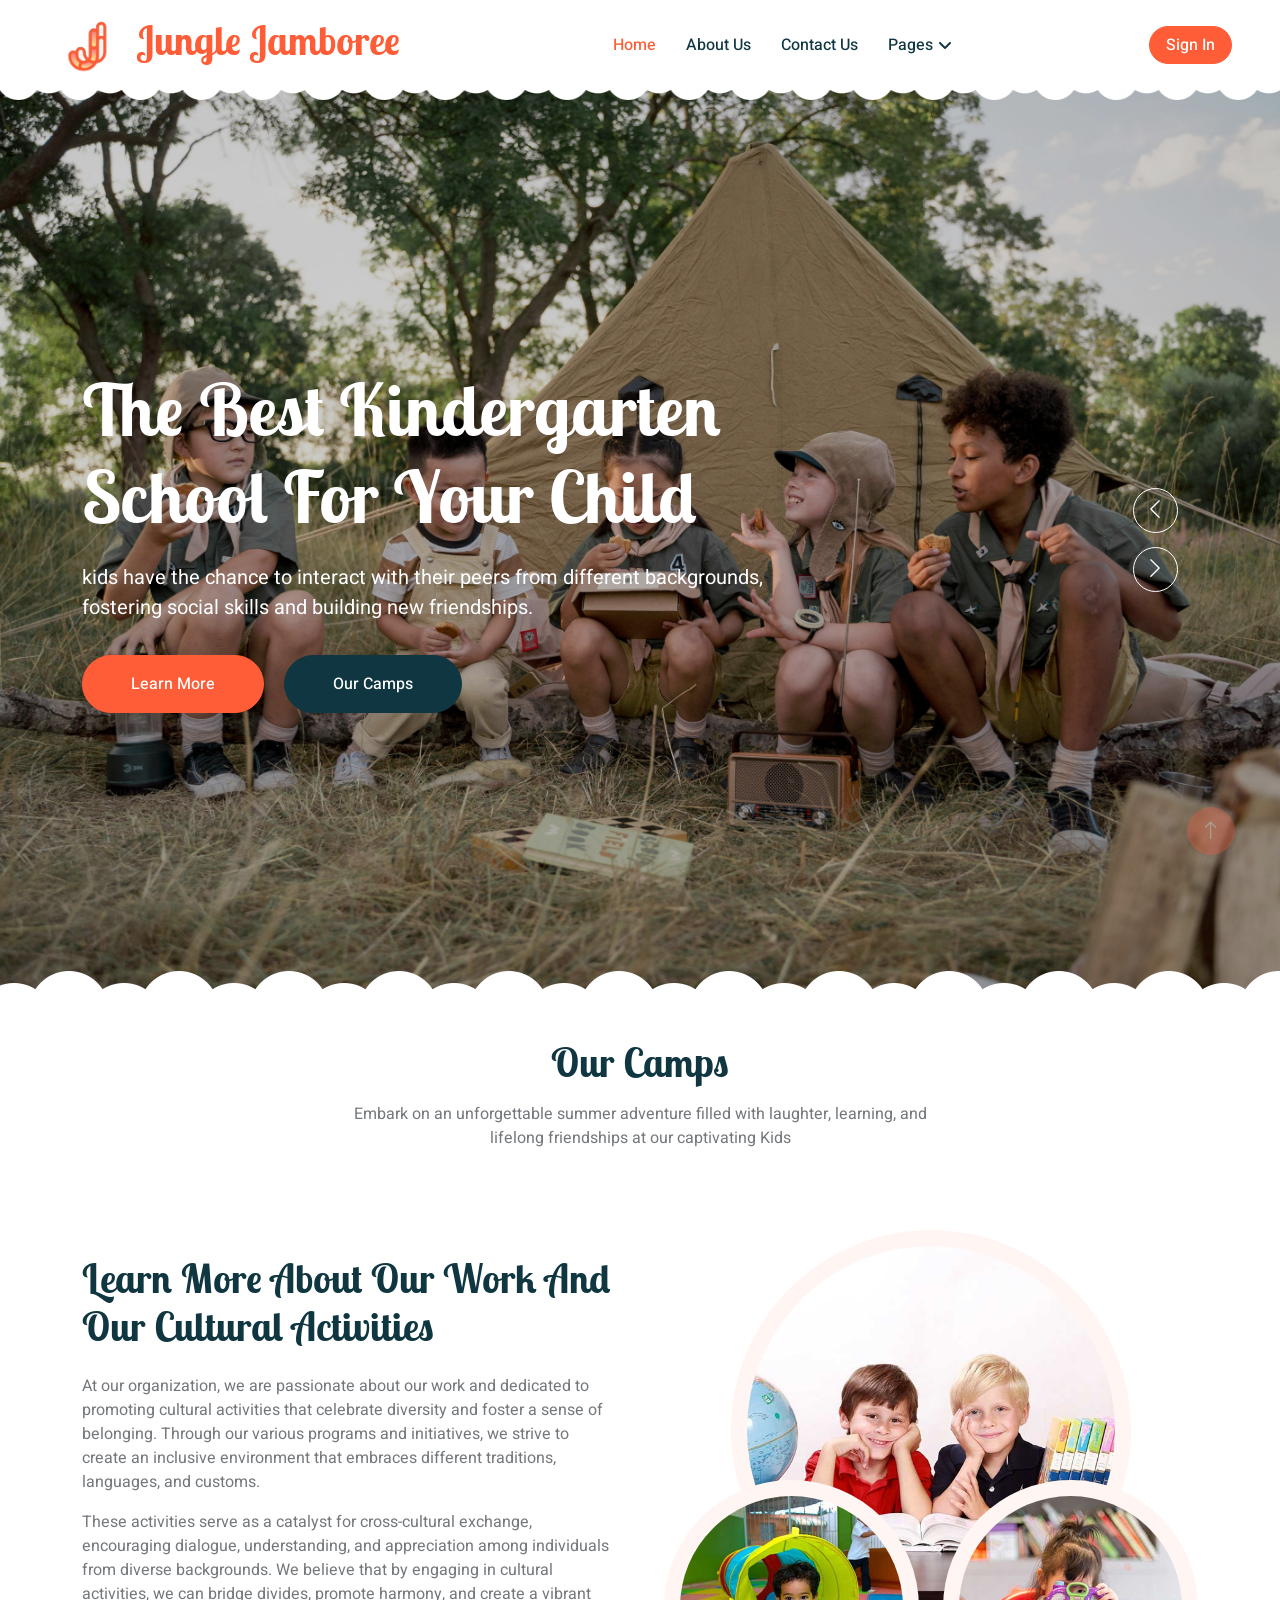
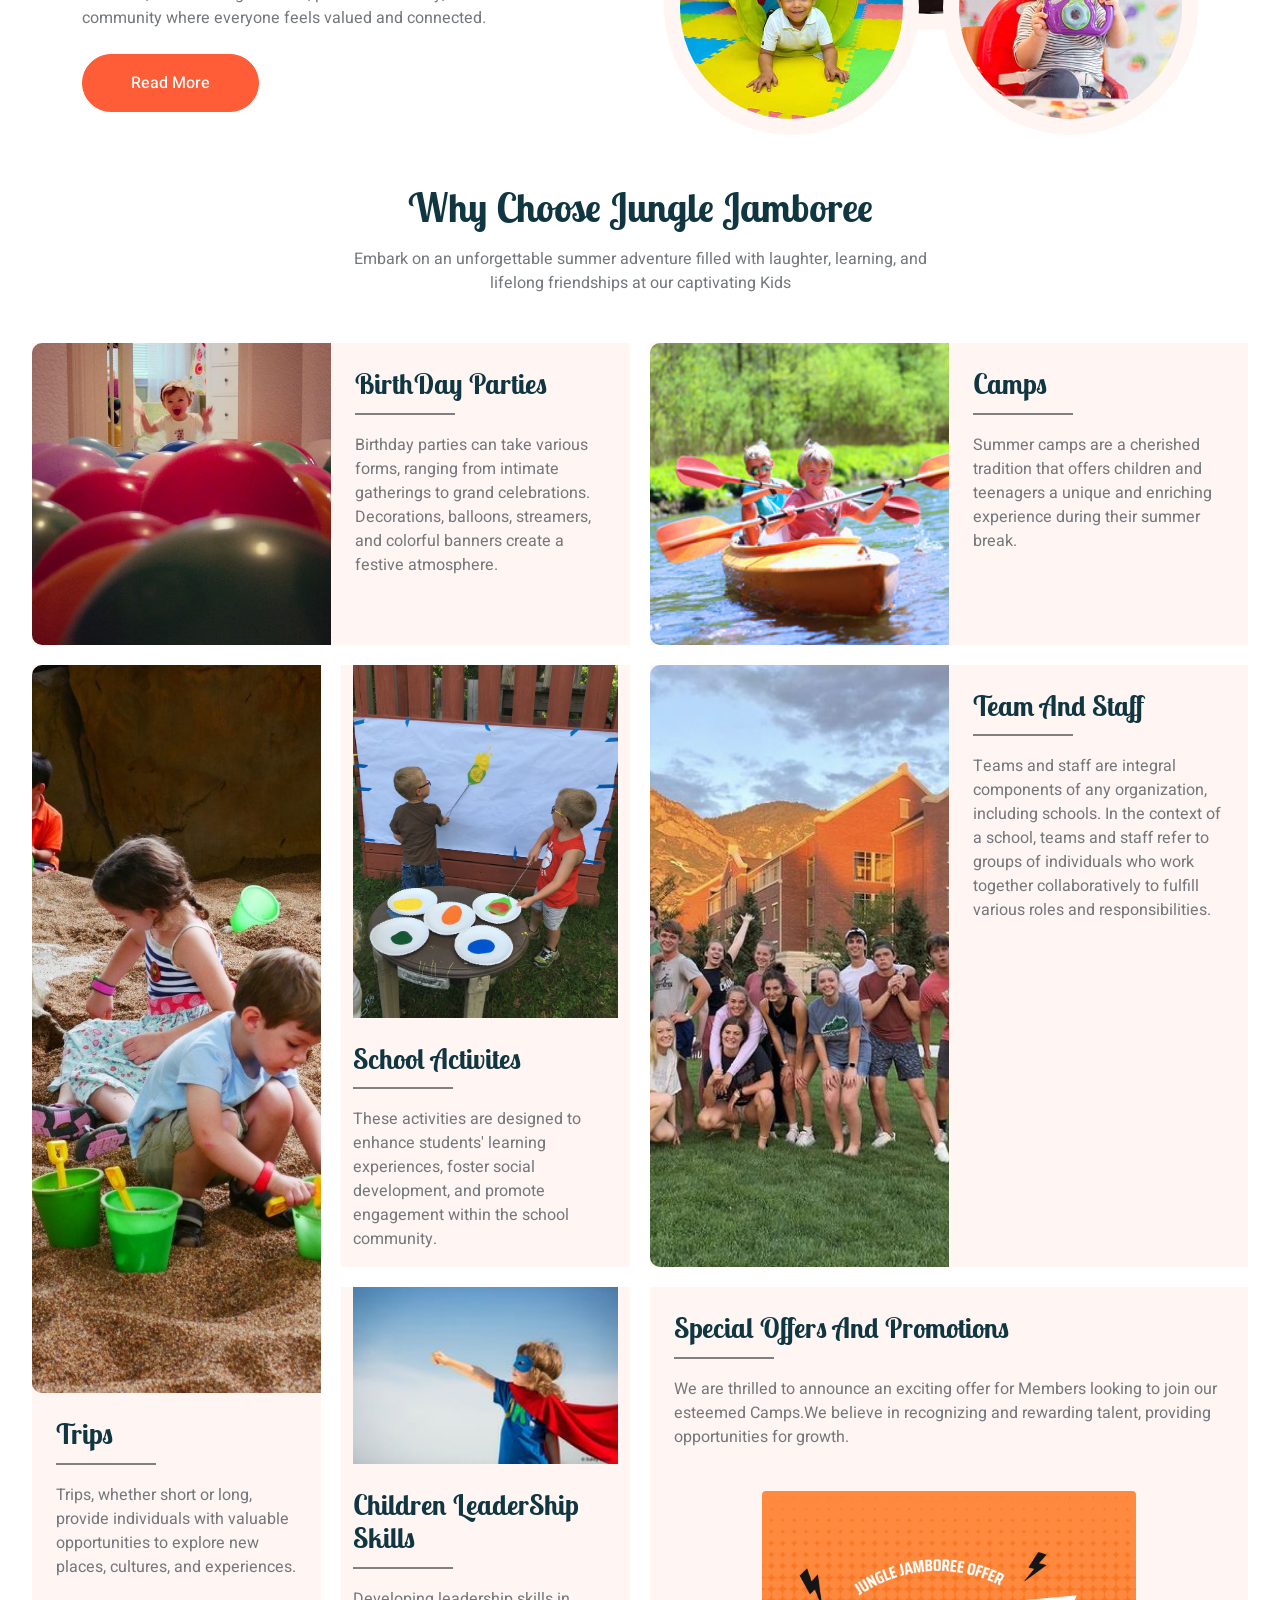
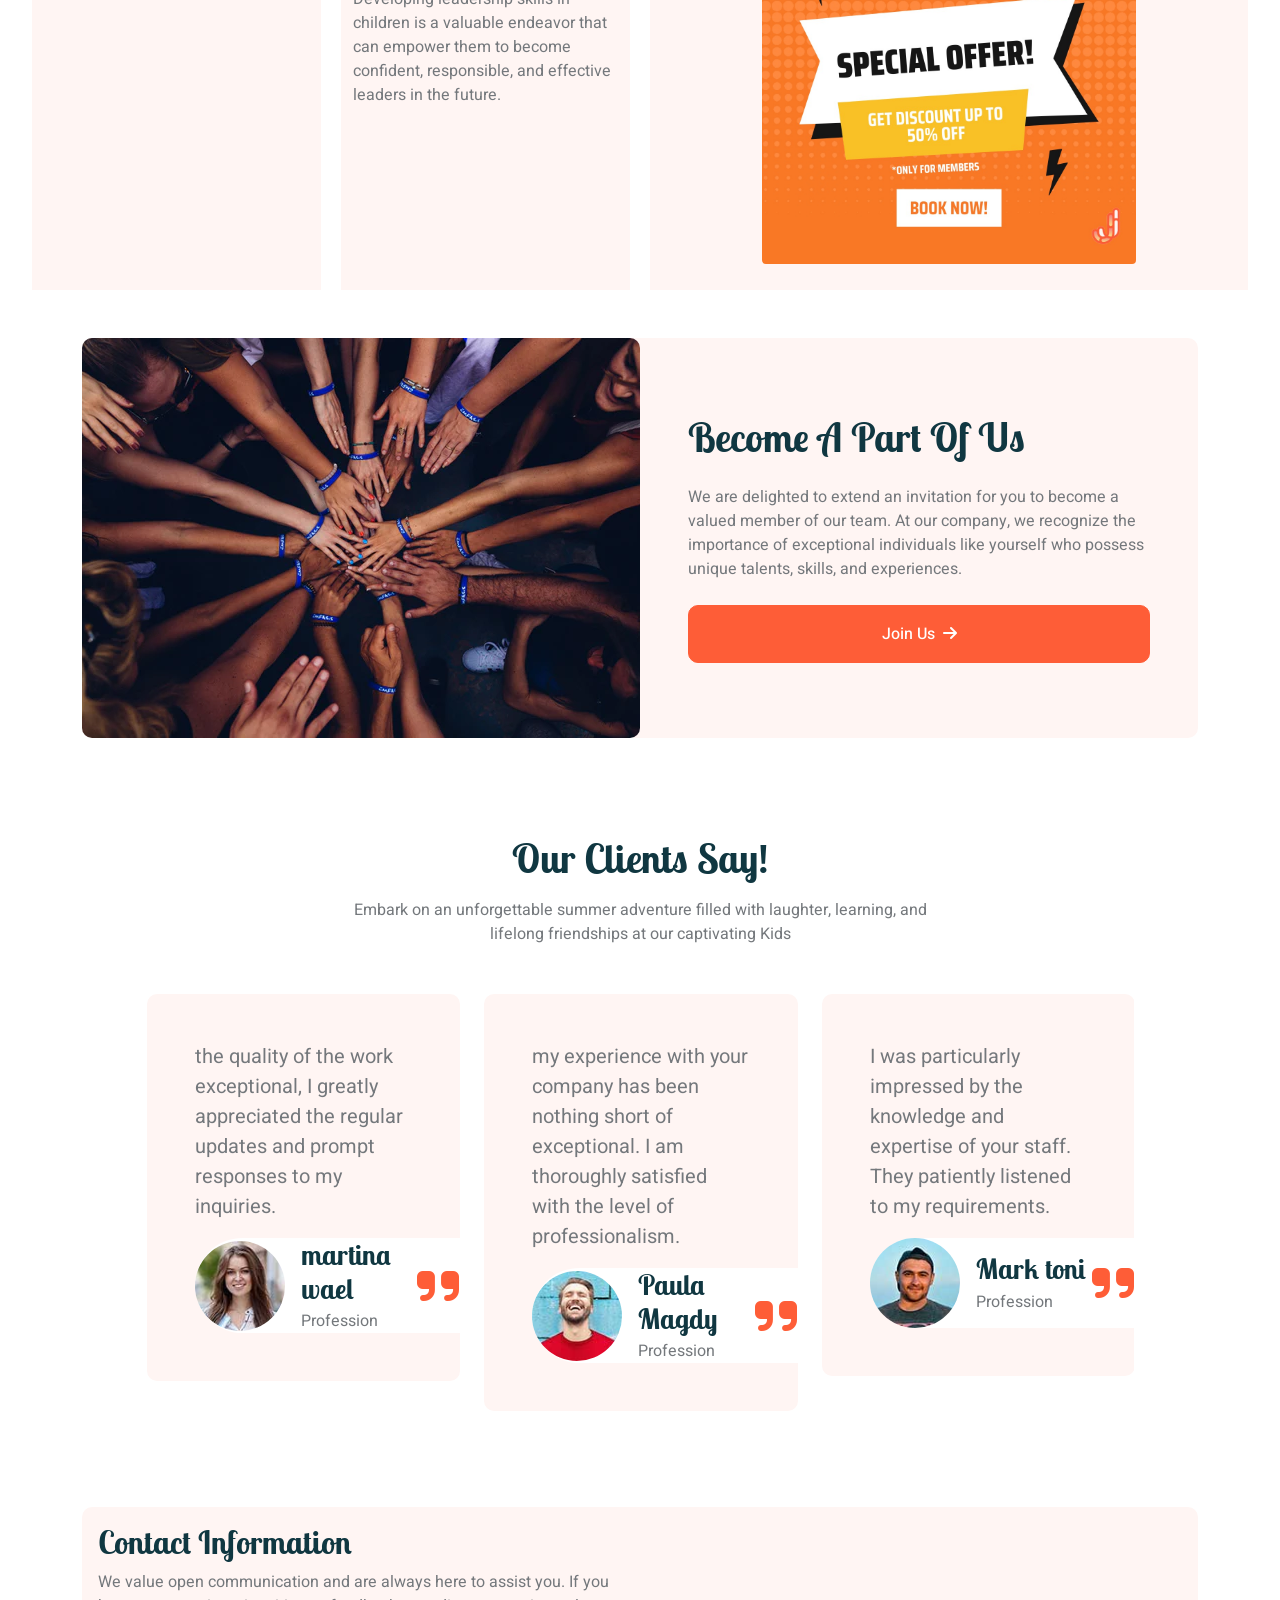
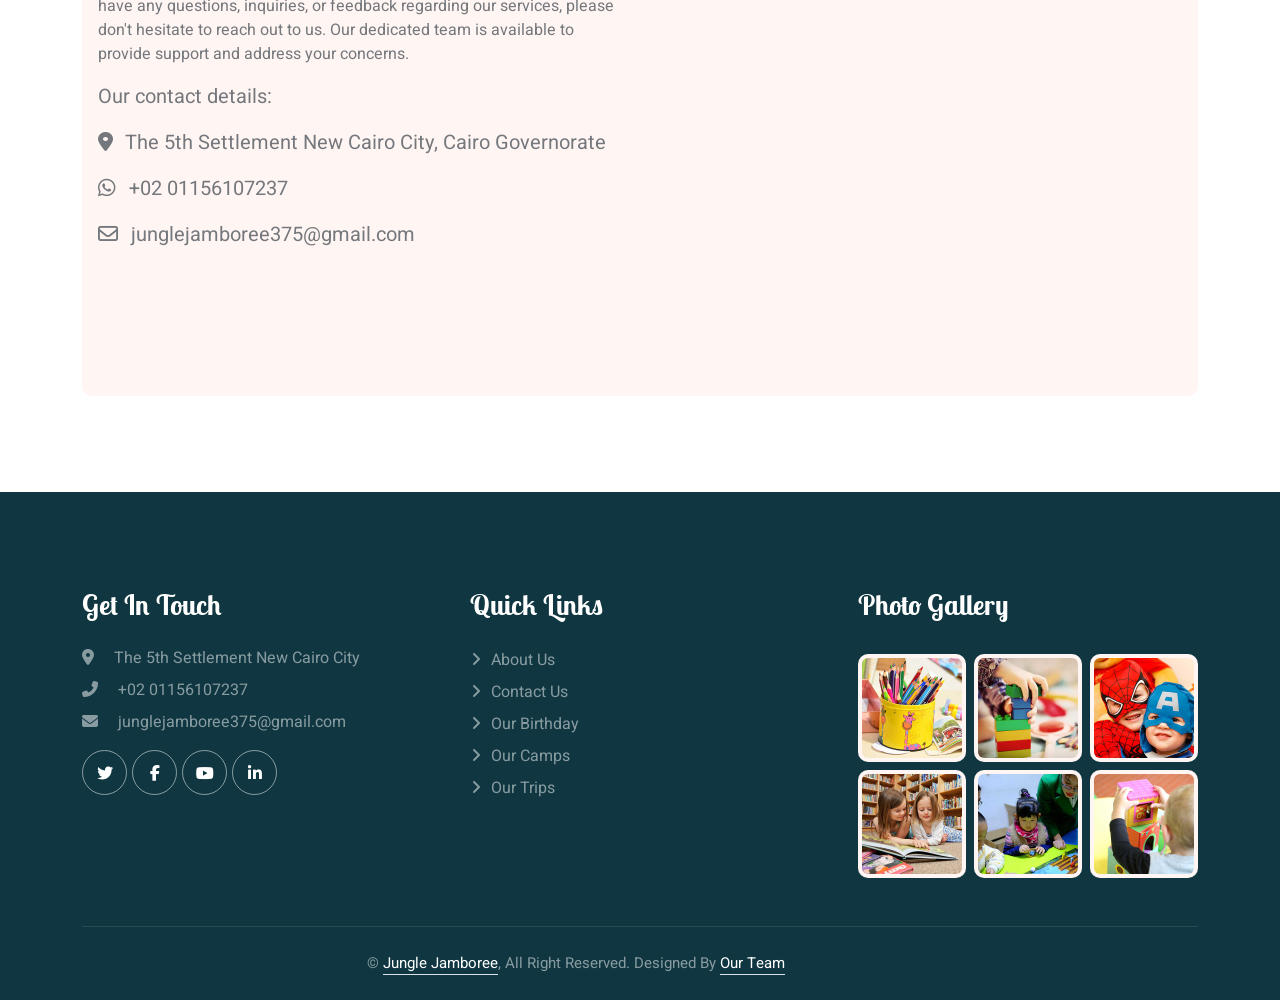
<file: index.html>
<!DOCTYPE html>
<html lang="en">
  <head>
    <meta charset="utf-8" />
    <title>Jungle Jamboree</title>
    <meta content="width=device-width, initial-scale=1.0" name="viewport" />
    <meta content="" name="keywords" />
    <meta content="" name="description" />

    <!-- Favicon -->
    <link rel="shortcut icon" href="./img/logo.ico" type="image/x-icon" />
    <!-- Google Web Fonts -->
    <link rel="preconnect" href="https://fonts.googleapis.com" />
    <link rel="preconnect" href="https://fonts.gstatic.com" crossorigin />
    <link
      href="https://fonts.googleapis.com/css2?family=Heebo:wght@400;500;600&family=Inter:wght@600&family=Lobster+Two:wght@700&display=swap"
      rel="stylesheet"
    />

    <!-- Icon Font Stylesheet -->
    <link
      rel="stylesheet"
      href="https://cdnjs.cloudflare.com/ajax/libs/font-awesome/6.5.2/css/all.min.css"
      integrity="sha512-SnH5WK+bZxgPHs44uWIX+LLJAJ9/2PkPKZ5QiAj6Ta86w+fsb2TkcmfRyVX3pBnMFcV7oQPJkl9QevSCWr3W6A=="
      crossorigin="anonymous"
      referrerpolicy="no-referrer"
    />
    <link
      href="https://cdn.jsdelivr.net/npm/bootstrap-icons@1.4.1/font/bootstrap-icons.css"
      rel="stylesheet"
    />

    <!-- Libraries Stylesheet -->
    <link href="lib/animate/animate.min.css" rel="stylesheet" />
    <link href="lib/owlcarousel/assets/owl.carousel.min.css" rel="stylesheet" />

    <!-- Customized Bootstrap Stylesheet -->
    <link href="css/bootstrap.min.css" rel="stylesheet" />
    <!-- ourCamps css -->
    <!-- <link rel="stylesheet" href="./css/ourCamps.css" /> -->
    <link rel="stylesheet" href="./css/whyChooseUs.css" />
    <!-- Template Stylesheet -->
    <link href="css/style.css" rel="stylesheet" />
  </head>

  <body>
    <div class="bg-white p-0">
      <!-- Spinner Start -->
      <div
        id="spinner"
        class="show bg-white position-fixed translate-middle w-100 vh-100 top-50 start-50 d-flex align-items-center justify-content-center"
      >
        <div
          class="spinner-border text-primary"
          style="width: 3rem; height: 3rem"
          role="status"
        >
          <span class="sr-only">Loading...</span>
        </div>
      </div>
      <!-- Spinner End -->

      <!-- Navbar Start -->
      <nav
        class="navbar navbar-expand-lg bg-white navbar-light sticky-top px-4 px-lg-5 py-lg-0"
      >
        <a href="index.html" class="navbar-brand">
          <h1 class="m-0 text-primary">
            <!-- <i class="fa fa-book-reader me-3"></i> -->
            <img src="./img/logo.jpg" class="img-logo" alt="logo" />
            Jungle Jamboree
          </h1>
        </a>
        <button
          type="button"
          class="navbar-toggler"
          data-bs-toggle="collapse"
          data-bs-target="#navbarCollapse"
        >
          <span class="navbar-toggler-icon"></span>
        </button>
        <div class="collapse navbar-collapse" id="navbarCollapse">
          <div class="navbar-nav mx-auto">
            <a href="index.html" class="nav-item nav-link active">Home</a>
            <a href="about.html" class="nav-item nav-link">About Us</a>

            <a href="contact.html" class="nav-item nav-link">Contact Us</a>
            <div class="nav-item dropdown">
              <a
                href="#"
                class="nav-link dropdown-toggle"
                data-bs-toggle="dropdown"
                >Pages</a
              >
              <div
                class="dropdown-menu rounded-0 rounded-bottom border-0 shadow-sm m-0"
              >
                <a href="" class="dropdown-item profileNavLink">Profile</a>
                <a href="./camps.html" class="dropdown-item">Camps</a>
                <a href="./trips.html" class="dropdown-item">Trips</a>
                <a href="./events.html" class="dropdown-item">Events</a>
                <a href="./birthday.html" class="dropdown-item">Birthdays</a>
                <a href="./crew.html" class="dropdown-item">Crew</a>
                <a href="./child.html" class="dropdown-item">Childs</a>
              </div>
            </div>
          </div>
          <!-- <div class="profile-icon me-2">
            <i class="fa-solid fa-user"></i>
          </div> -->
          <div class="buttonNavRole">
            <a
            
            class="btn signInOut btn-primary rounded-pill px-3 d-none d-lg-block"
            ><i class="fa fa-arrow-right ms-3"></i
          ></a>
          </div>
          
        </div>
      </nav>
      <!-- Navbar End -->

      <!-- Carousel Start -->
      <div class="container-fluid p-0 mb-5">
        <div class="owl-carousel header-carousel position-relative">
          <div class="owl-carousel-item position-relative">
            <img
              class="img-fluid"
              src="img/camps landing.jpg"
              alt="landing image"
            />
            <div
              class="position-absolute top-0 start-0 w-100 h-100 d-flex align-items-center"
              style="background: rgba(0, 0, 0, 0.2)"
            >
              <div class="container">
                <div class="row justify-content-start">
                  <div class="col-10 col-lg-8">
                    <h1 class="display-2 text-white animated slideInDown mb-4">
                      The Best Kindergarten School For Your Child
                    </h1>
                    <p class="fs-5 fw-medium text-white mb-4 pb-2">
                      kids have the chance to interact with their peers from
                      different backgrounds, fostering social skills and
                      building new friendships.
                    </p>
                    <a
                      href="./about.html"
                      class="btn btn-primary rounded-pill py-sm-3 px-sm-5 me-3 animated slideInLeft"
                      >Learn More</a
                    >
                    <a
                      href="./camps.html"
                      class="btn btn-dark rounded-pill py-sm-3 px-sm-5 animated slideInRight"
                      >Our Camps</a
                    >
                  </div>
                </div>
              </div>
            </div>
          </div>
          <div class="owl-carousel-item position-relative">
            <img class="img-fluid" src="img/Birthday Landing.jpg" alt="" />
            <div
              class="position-absolute top-0 start-0 w-100 h-100 d-flex align-items-center"
              style="background: rgba(0, 0, 0, 0.2)"
            >
              <div class="container">
                <div class="row justify-content-start">
                  <div class="col-10 col-lg-8">
                    <h1 class="display-2 text-white animated slideInDown mb-4">
                      Make A Brighter Future For Your Child
                    </h1>
                    <p class="fs-5 fw-medium text-white mb-4 pb-2">
                      summer camps offer a unique and valuable experience for
                      kids, combining fun-filled activities, personal
                      development, and the opportunity to build lifelong
                      memories.
                    </p>
                    <a
                      href="./about.html"
                      class="btn btn-primary rounded-pill py-sm-3 px-sm-5 me-3 animated slideInLeft"
                      >Learn More</a
                    >
                    <a
                      href="./camps.html"
                      class="btn btn-dark rounded-pill py-sm-3 px-sm-5 animated slideInRight"
                      >Our Camps</a
                    >
                  </div>
                </div>
              </div>
            </div>
          </div>
        </div>
      </div>
      <!-- Carousel End -->

      <!-- types of camps start -->
      <div
        class="text-center mx-auto mb-5 wow fadeInUp"
        data-wow-delay="0.1s"
        style="max-width: 600px"
      >
        <h1 class="mb-3">Our Camps</h1>
        <p>
          Embark on an unforgettable summer adventure filled with laughter,
          learning, and lifelong friendships at our captivating Kids
        </p>
      </div>
      <div class="container-xxl">
        <div class="row justify-content-center g-3" id="campsWrapper"></div>
      </div>

      <!-- types of camps End -->

      <!-- About Start -->
      <div class="container-xxl py-5">
        <div class="container">
          <div class="row g-5 align-items-center">
            <div class="col-lg-6 wow fadeInUp" data-wow-delay="0.1s">
              <h1 class="mb-4">
                Learn More About Our Work And Our Cultural Activities
              </h1>
              <p>
                At our organization, we are passionate about our work and
                dedicated to promoting cultural activities that celebrate
                diversity and foster a sense of belonging. Through our various
                programs and initiatives, we strive to create an inclusive
                environment that embraces different traditions, languages, and
                customs.
              </p>
              <p class="mb-4">
                These activities serve as a catalyst for cross-cultural
                exchange, encouraging dialogue, understanding, and appreciation
                among individuals from diverse backgrounds. We believe that by
                engaging in cultural activities, we can bridge divides, promote
                harmony, and create a vibrant community where everyone feels
                valued and connected.
              </p>
              <div class="row g-4 align-items-center">
                <div class="col-sm-6">
                  <a
                    class="btn btn-primary rounded-pill py-3 px-5"
                    href="./about.html"
                    >Read More</a
                  >
                </div>
              </div>
            </div>
            <div class="col-lg-6 about-img wow fadeInUp" data-wow-delay="0.5s">
              <div class="row">
                <div class="col-12 text-center">
                  <img
                    class="img-fluid w-75 rounded-circle bg-light p-3"
                    src="img/about-1.jpg"
                    alt="about-image"
                  />
                </div>
                <div class="col-6 text-start" style="margin-top: -150px">
                  <img
                    class="img-fluid w-100 rounded-circle bg-light p-3"
                    src="img/about-2.jpg"
                    alt="about-img"
                 />
                </div>
                <div class="col-6 text-end" style="margin-top: -150px">
                  <img
                    class="img-fluid w-100 rounded-circle bg-light p-3"
                    src="img/about-3.jpg"
                    alt="about-img"
                  />
                </div>
              </div>
            </div>
          </div>
        </div>
      </div>
      <!-- About End -->

      <!-- Why Choose Us START-->
      <div
        class="text-center mx-auto mb-5 wow fadeInUp"
        data-wow-delay="0.1s"
        style="max-width: 600px"
      >
        <h1 class="mb-3">Why Choose Jungle Jamboree</h1>
        <p>
          Embark on an unforgettable summer adventure filled with laughter,
          learning, and lifelong friendships at our captivating Kids
        </p>
      </div>
      <div class="grid-contaiener">
        <div class="Child1">
          <div class="container-fluid h-100">
            <div class="row h-100">
              <div class="col-lg-6 p-0">
                <img
                  src="./img/why-birth-img.jpg"
                  class="w-100 start-rounded h-100"
                  alt="birthday parties"
                />
              </div>
              <div class="col-lg-6 px-4">
                <h3 class="py-4 heading-why">BirthDay Parties</h3>
                <p>
                  Birthday parties can take various forms, ranging from intimate
                  gatherings to grand celebrations. Decorations, balloons,
                  streamers, and colorful banners create a festive atmosphere.
                </p>
              </div>
            </div>
          </div>
        </div>
        <div class="child2">
          <div class="container-fluid h-100">
            <div class="row h-100">
              <div class="col-lg-6 p-0">
                <img
                  src="./img/camps-2.jpg"
                  class="w-100 start-rounded h-100"
                  alt="camps-image"
                />
              </div>
              <div class="col-lg-6 px-4">
                <h3 class="py-4 heading-why">Camps</h3>
                <p>
                  Summer camps are a cherished tradition that offers children
                  and teenagers a unique and enriching experience during their
                  summer break.
                </p>
              </div>
            </div>
          </div>
        </div>
        <div class="child3">
          <div class="container-fluid h-100">
            <div class="row h-100">
              <div class="col-12 p-0">
                <img
                  src="./img/trips-img.jpg"
                  class="w-100 start-rounded h-100"
                  alt="trips-image"
                />
              </div>
              <div class="col-12 px-4">
                <h3 class="py-4 heading-why">Trips</h3>
                <p class="">
                  Trips, whether short or long, provide individuals with
                  valuable opportunities to explore new places, cultures, and
                  experiences.
                </p>
              </div>
            </div>
          </div>
        </div>
        <div class="child4">
          <div class="container-fluid">
            <div class="row">
              <div class="col-12">
                <img
                  src="./img/activity.jpg"
                  class="w-100"
                  alt="school activity image"
                />
                <h3 class="py-4 heading-why">School Activites</h3>
                <p>
                  These activities are designed to enhance students' learning
                  experiences, foster social development, and promote engagement
                  within the school community.
                </p>
              </div>
            </div>
          </div>
        </div>
        <div class="child5">
          <div class="container-fluid">
            <div class="row">
              <img src="./img/leader-why.jpg" alt="" />
              <div>
                <h3 class="py-4 heading-why">Children LeaderShip Skills</h3>
                <p>
                  Developing leadership skills in children is a valuable
                  endeavor that can empower them to become confident,
                  responsible, and effective leaders in the future.
                </p>
              </div>
            </div>
          </div>
        </div>
        <div class="child6">
          <div class="container-fluid h-100">
            <div class="row h-100">
              <div class="col-lg-6 p-0">
                <img
                  src="./img/staff.jpg"
                  class="w-100 start-rounded h-100"
                  alt="team-image"
                />
              </div>
              <div class="col-lg-6 px-4">
                <h3 class="py-4 heading-why">Team And Staff</h3>
                <p>
                  Teams and staff are integral components of any organization,
                  including schools. In the context of a school, teams and staff
                  refer to groups of individuals who work together
                  collaboratively to fulfill various roles and responsibilities.
                </p>
              </div>
            </div>
          </div>
        </div>
        <div class="child7">
          <div class="container-fluid h-100">
            <div class="row h-100">
              <div class="col-12 px-4">
                <h3 class="py-4 heading-why">Special Offers And Promotions</h3>
                <p>
                  We are thrilled to announce an exciting offer for Members
                  looking to join our esteemed Camps.We believe in recognizing
                  and rewarding talent, providing opportunities for growth.
                </p>
              </div>
              <div class="col-12">
                <img
                  src="./img/offer.jpg"
                  class="start-rounded img-offer"
                  alt="offer-image"
                />
              </div>
            </div>
          </div>
        </div>
      </div>

      <!-- Why Choose Us End  -->

      <!-- Call To Action Start -->
      <div class="container-xxl py-5">
        <div class="container">
          <div class="bg-light rounded">
            <div class="row g-0">
              <div
                class="col-lg-6 wow fadeIn"
                data-wow-delay="0.1s"
                style="min-height: 400px"
              >
                <div class="position-relative h-100">
                  <img
                    class="position-absolute w-100 h-100 rounded"
                    src="img/staffff.webp"
                    style="object-fit: cover"
                    alt="staff joining image"
                  />
                </div>
              </div>
              <div class="col-lg-6 wow fadeIn" data-wow-delay="0.5s">
                <div
                  class="h-100 d-flex flex-column justify-content-center p-5"
                >
                  <h1 class="mb-4">Become A Part Of Us</h1>
                  <p class="mb-4">
                    We are delighted to extend an invitation for you to become a
                    valued member of our team. At our company, we recognize the
                    importance of exceptional individuals like yourself who
                    possess unique talents, skills, and experiences.
                  </p>
                  <a class="btn crewJoin btn-primary py-3 px-5" href=""
                    >Join Us<i class="fa fa-arrow-right ms-2"></i
                  ></a>
                </div>
              </div>
            </div>
          </div>
        </div>
      </div>
      <!-- Call To Action End -->

      <!-- Testimonial Start -->
      <div class="container-xxl py-5">
        <div class="container">
          <div
            class="text-center mx-auto mb-5 wow fadeInUp"
            data-wow-delay="0.1s"
            style="max-width: 600px"
          >
            <h1 class="mb-3">Our Clients Say!</h1>
            <p>
              Embark on an unforgettable summer adventure filled with laughter,
              learning, and lifelong friendships at our captivating Kids
            </p>
          </div>
          <div
            class="owl-carousel testimonial-carousel wow fadeInUp"
            data-wow-delay="0.1s"
          >
            <div class="testimonial-item bg-light rounded p-5">
              <p class="fs-5">
                the quality of the work exceptional, I greatly appreciated the
                regular updates and prompt responses to my inquiries.
              </p>
              <div
                class="d-flex align-items-center bg-white me-n5"
                style="border-radius: 50px 0 0 50px"
              >
                <img
                  class="img-fluid flex-shrink-0 rounded-circle"
                  src="img/testimonial-1.jpg"
                  style="width: 90px; height: 90px"
                />
                <div class="ps-3">
                  <h3 class="mb-1">martina wael</h3>
                  <span>Profession</span>
                </div>
                <i
                  class="fa fa-quote-right fa-3x text-primary ms-auto d-none d-sm-flex"
                ></i>
              </div>
            </div>
            <div class="testimonial-item bg-light rounded p-5">
              <p class="fs-5">
                my experience with your company has been nothing short of
                exceptional. I am thoroughly satisfied with the level of
                professionalism.
              </p>
              <div
                class="d-flex align-items-center bg-white me-n5"
                style="border-radius: 50px 0 0 50px"
              >
                <img
                  class="img-fluid flex-shrink-0 rounded-circle"
                  src="img/testimonial-2.jpg"
                  style="width: 90px; height: 90px"
                />
                <div class="ps-3">
                  <h3 class="mb-1">Paula Magdy</h3>
                  <span>Profession</span>
                </div>
                <i
                  class="fa fa-quote-right fa-3x text-primary ms-auto d-none d-sm-flex"
                ></i>
              </div>
            </div>
            <div class="testimonial-item bg-light rounded p-5">
              <p class="fs-5">
                I was particularly impressed by the knowledge and expertise of
                your staff. They patiently listened to my requirements.
              </p>
              <div
                class="d-flex align-items-center bg-white me-n5"
                style="border-radius: 50px 0 0 50px"
              >
                <img
                  class="img-fluid flex-shrink-0 rounded-circle"
                  src="img/testimonial-3.jpg"
                  style="width: 90px; height: 90px"
                />
                <div class="ps-3">
                  <h3 class="mb-1">Mark toni</h3>
                  <span>Profession</span>
                </div>
                <i
                  class="fa fa-quote-right fa-3x text-primary ms-auto d-none d-sm-flex"
                ></i>
              </div>
            </div>
          </div>
        </div>
      </div>
      <!-- Testimonial End -->

      <!-- Appointment Start -->
      <div class="container-xxl py-5">
        <div class="container">
          <div class="bg-light rounded">
            <div class="row g-0">
              <div class="col-lg-6 wow fadeIn" data-wow-delay="0.1s">
                <div class="h-100 p-3">
                  <div class="contact-caption">
                    <h2>Contact Information</h2>
                    <p>
                      We value open communication and are always here to assist
                      you. If you have any questions, inquiries, or feedback
                      regarding our services, please don't hesitate to reach out
                      to us. Our dedicated team is available to provide support
                      and address your concerns.
                    </p>
                    <p class="contact-details fs-5">Our contact details:</p>
                    <div class="contact-list">
                      <ul class="list-unstyled">
                        <li class="fs-5">
                          <i class="fa-solid fa-location-dot pe-2"></i>
                          The 5th Settlement New Cairo City, Cairo Governorate
                        </li>
                        <li class="fs-5 py-3">
                          <i class="fa-brands fa-whatsapp pe-2"></i>

                          <a href="tel:+02 01156107237">+02 01156107237</a>
                        </li>
                        <li class="fs-5">
                          <i class="fa-regular fa-envelope pe-2"></i>
                          <a
                            href="mailto:junglejamboree375@gmail.com?subject=contact us&Jungle Jamboree"
                            >junglejamboree375@gmail.com</a
                          >
                        </li>
                      </ul>
                    </div>
                  </div>
                </div>
              </div>
              <div
                class="col-lg-6 wow fadeIn p-3"
                data-wow-delay="0.5s"
                style="min-height: 400px"
              >
                <div class="position-relative h-100">
                  <!-- <img
                    class="position-absolute w-100 h-100 rounded"
                    src="img/appointment.jpg"
                    style="object-fit: cover"
                  /> -->
                  <iframe
                    src="https://www.google.com/maps/embed?pb=!1m18!1m12!1m3!1d27641.276024654475!2d31.40567661035921!3d30.003576111325735!2m3!1f0!2f0!3f0!3m2!1i1024!2i768!4f13.1!3m3!1m2!1s0x14583cc75436d909%3A0x7f921d4528ec3e03!2sThe%205th%20Settlement%2C%20Industrial%20Area%2C%20New%20Cairo%201%2C%20Cairo%20Governorate!5e0!3m2!1sen!2seg!4v1716907530669!5m2!1sen!2seg"
                    width="100%"
                    height="450"
                    style="border: 0"
                    allowfullscreen=""
                    loading="lazy"
                    referrerpolicy="no-referrer-when-downgrade"
                  ></iframe>
                </div>
              </div>
            </div>
          </div>
        </div>
      </div>
      <!-- Appointment End -->

      <!-- Footer Start -->
      <div
        class="container-fluid bg-dark text-white-50 footer pt-5 mt-5 wow fadeIn"
        data-wow-delay="0.1s"
      >
        <div class="container py-5">
          <div class="row g-5">
            <div class="col-lg-4 col-md-6">
              <h3 class="text-white mb-4">Get In Touch</h3>
              <p class="mb-2">
                <i class="fa fa-map-marker-alt me-3"></i>
                The 5th Settlement New Cairo City
              </p>
              <p class="mb-2">
                <i class="fa fa-phone-alt me-3"></i>
                <a href="tel:+02 01156107237">+02 01156107237</a>
              </p>
              <p class="mb-2">
                <i class="fa fa-envelope me-3"></i>
                <a
                  href="mailto:junglejamboree375@gmail.com?subject=contact us&Jungle Jamboree"
                  >junglejamboree375@gmail.com</a
                >
              </p>
              <div class="d-flex pt-2">
                <a
                  class="btn btn-outline-light btn-social"
                  href="https://x.com/"
                  target="_blank"
                  ><i class="fab fa-twitter"></i
                ></a>
                <a
                  class="btn btn-outline-light btn-social"
                  href="https://www.facebook.com/"
                  target="_blank"
                  ><i class="fab fa-facebook-f"></i
                ></a>
                <a
                  class="btn btn-outline-light btn-social"
                  href="https://www.youtube.com/"
                  target="_blank"
                  ><i class="fab fa-youtube"></i
                ></a>
                <a
                  class="btn btn-outline-light btn-social"
                  href="https://www.linkedin.com/in/"
                  target="_blank"
                  ><i class="fab fa-linkedin-in"></i
                ></a>
              </div>
            </div>
            <div class="col-lg-4 col-md-6">
              <h3 class="text-white mb-4">Quick Links</h3>
              <a class="btn btn-link text-white-50" href="./about.html"
                >About Us</a
              >
              <a class="btn btn-link text-white-50" href="./contact.html"
                >Contact Us</a
              >
              <a class="btn btn-link text-white-50" href="./birthday.html"
                >Our Birthday</a
              >
              <a class="btn btn-link text-white-50" href="./camps.html"
                >Our Camps</a
              >
              <a class="btn btn-link text-white-50" href="./trips.html"
                >Our Trips</a
              >
            </div>
            <div class="col-lg-4 col-md-6">
              <h3 class="text-white mb-4">Photo Gallery</h3>
              <div class="row g-2 pt-2">
                <div class="col-4">
                  <img
                    class="img-fluid rounded bg-light p-1"
                    src="img/classes-1.jpg"
                    alt="footer image"
                  />
                </div>
                <div class="col-4">
                  <img
                    class="img-fluid rounded bg-light p-1"
                    src="img/classes-2.jpg"
                    alt="footer image"
                  />
                </div>
                <div class="col-4">
                  <img
                    class="img-fluid rounded bg-light p-1"
                    src="img/classes-3.jpg"
                    alt="footer image"
                  />
                </div>
                <div class="col-4">
                  <img
                    class="img-fluid rounded bg-light p-1"
                    src="img/classes-4.jpg"
                    alt="footer image"
                  />
                </div>
                <div class="col-4">
                  <img
                    class="img-fluid rounded bg-light p-1"
                    src="img/classes-5.jpg"
                    alt="footer image"
                  />
                </div>
                <div class="col-4">
                  <img
                    class="img-fluid rounded bg-light p-1"
                    src="img/classes-6.jpg"
                    alt="footer image"
                  />
                </div>
              </div>
            </div>
          </div>
        </div>
        <div class="container">
          <div class="copyright">
            <div class="row justify-content-center">
              <div class="col-md-6 text-center text-md-start mb-3 mb-md-0">
                &copy;
                <a class="border-bottom" href="./index.html">Jungle Jamboree</a
                >, All Right Reserved. Designed By
                <a class="border-bottom" href="./index.html">Our Team</a>
              </div>
            </div>
          </div>
        </div>
      </div>
      <!-- Footer End -->

      <!-- Back to Top -->
      <a href="#" class="btn btn-lg btn-primary btn-lg-square back-to-top"
        ><i class="bi bi-arrow-up"></i
      ></a>
    </div>

    <!-- JavaScript Libraries -->
    <script src="https://code.jquery.com/jquery-3.4.1.min.js"></script>
    <script src="https://cdn.jsdelivr.net/npm/bootstrap@5.0.0/dist/js/bootstrap.bundle.min.js"></script>
    <script src="lib/wow/wow.min.js"></script>
    <script src="lib/easing/easing.min.js"></script>
    <script src="lib/waypoints/waypoints.min.js"></script>
    <script src="lib/owlcarousel/owl.carousel.min.js"></script>
    <!-- ourCamps -->
    <!-- homejs -->
    <script src="./js/home.js"></script>
    <!--  Javascript -->
    <script src="js/main.js"></script>
  </body>
</html>
</file>
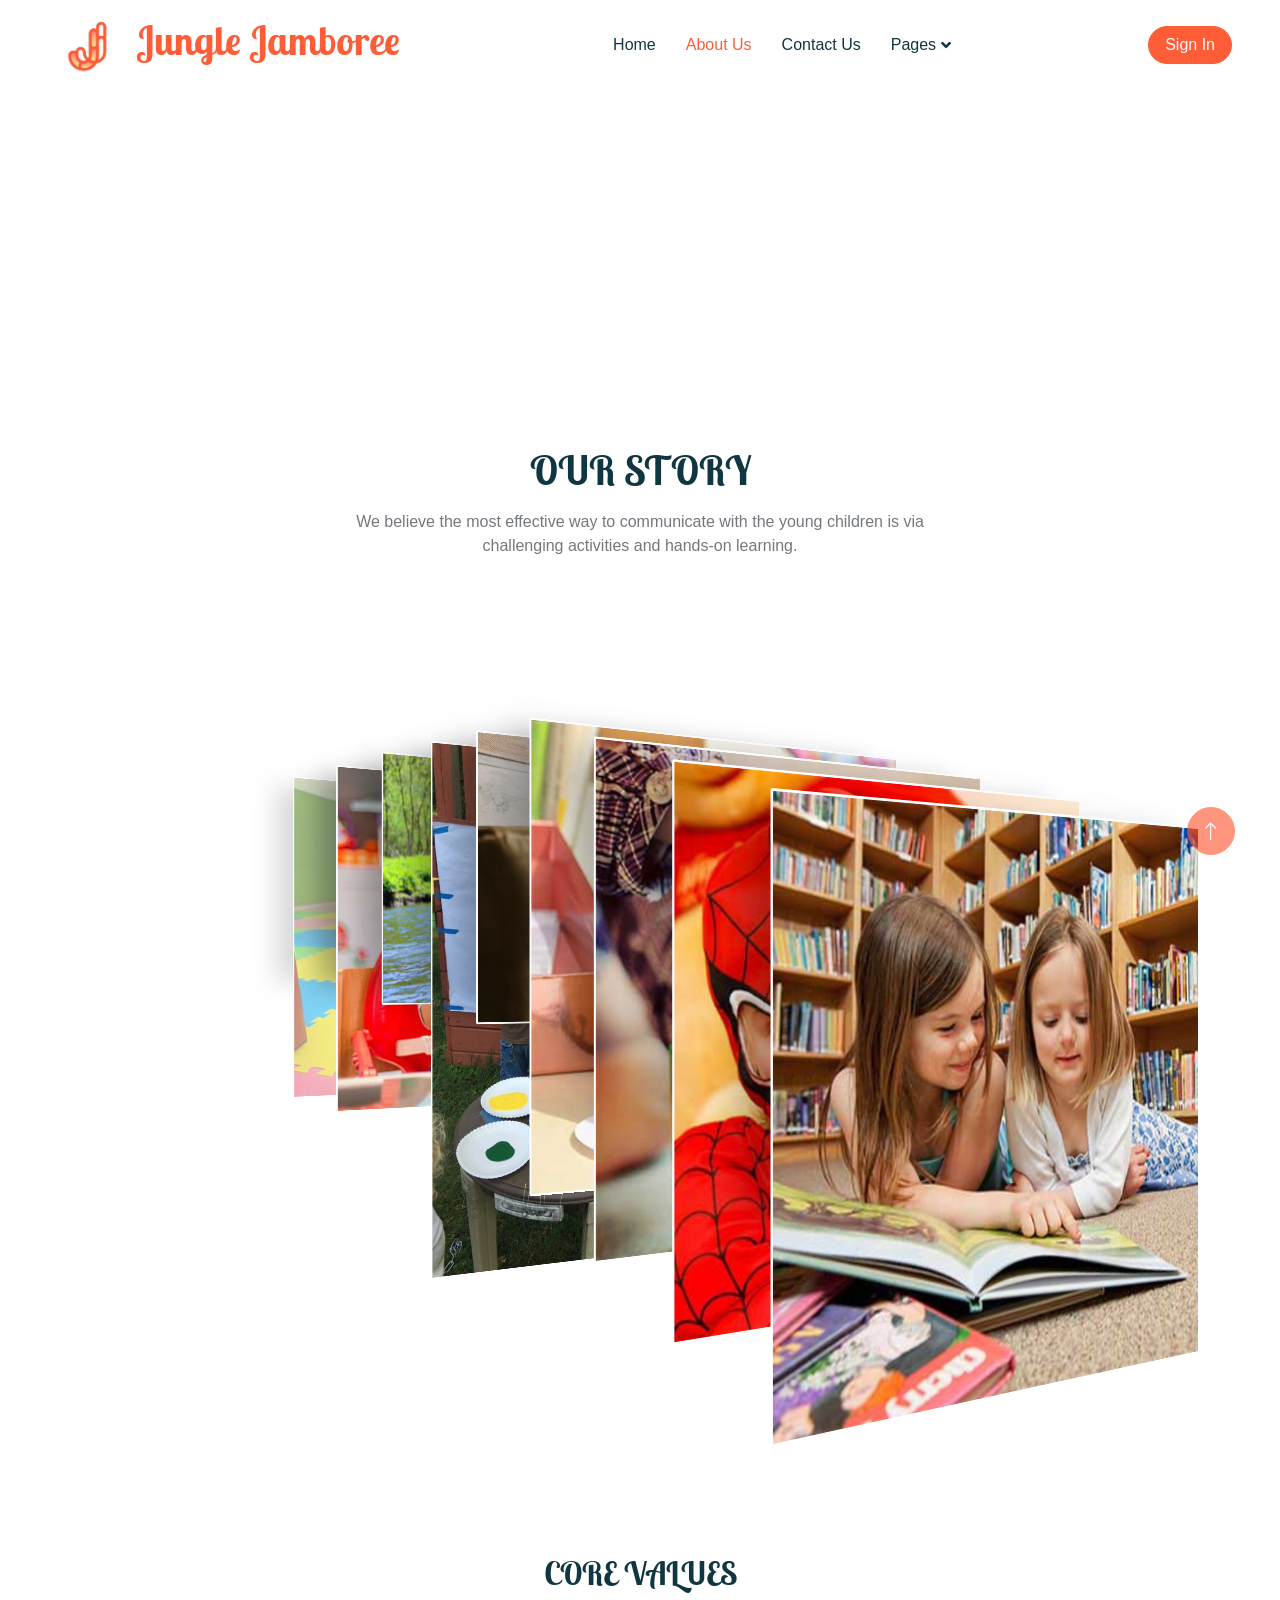
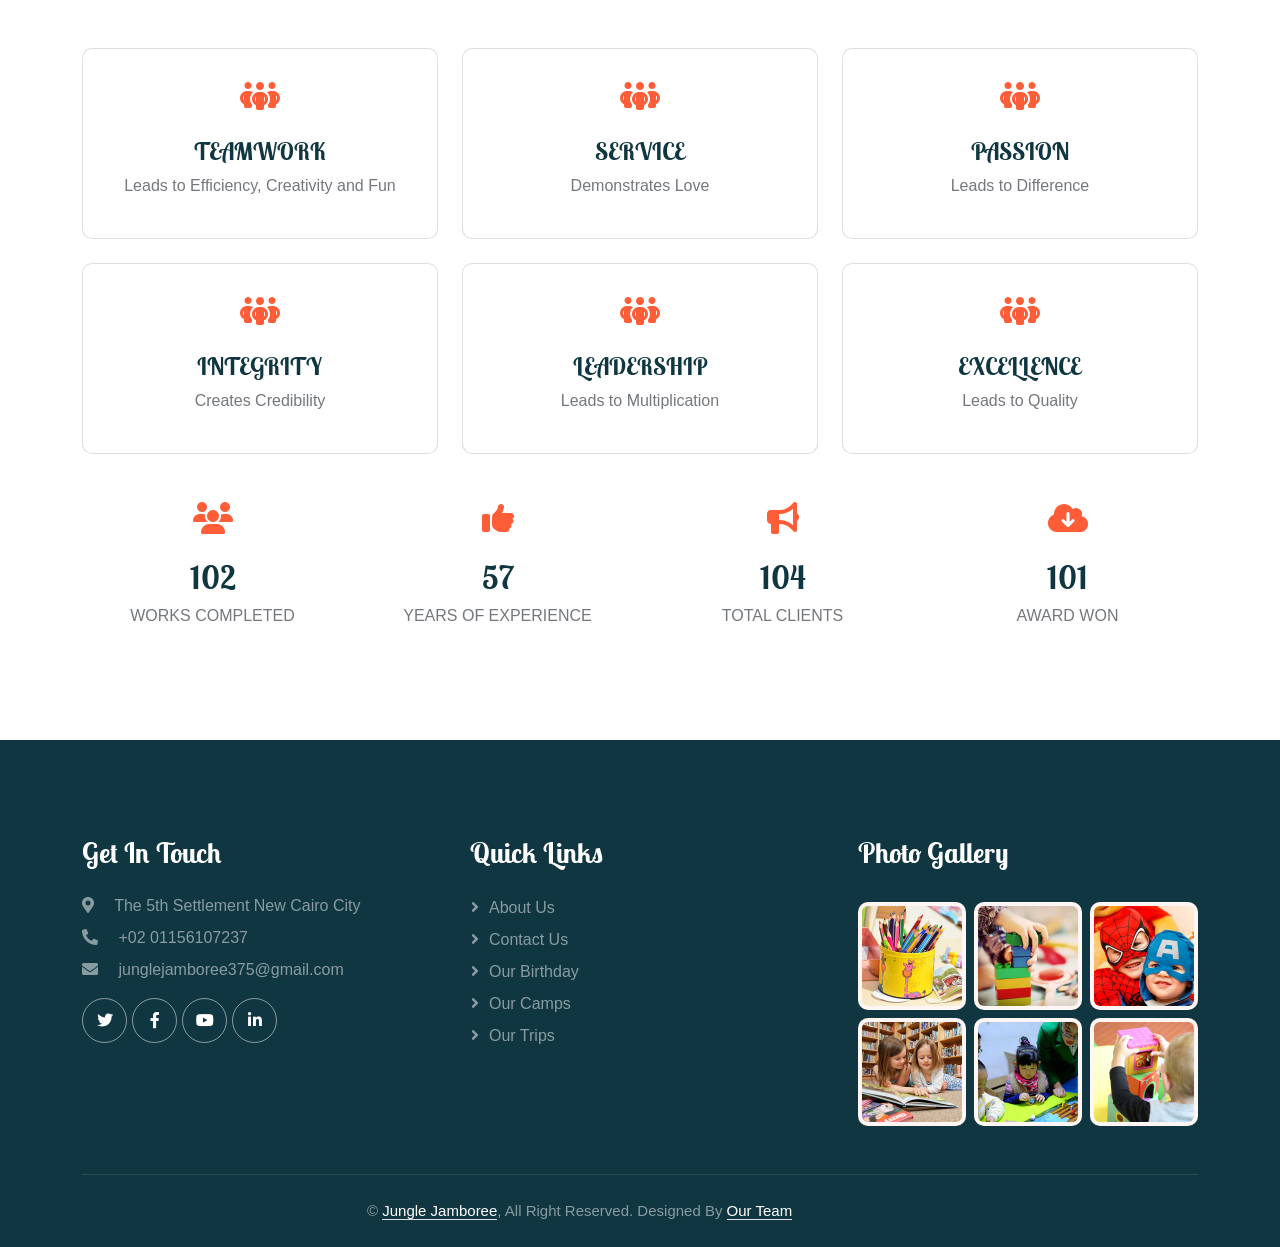
<file: about.html>
<!DOCTYPE html>
<html lang="en">
  <head>
    <meta charset="utf-8" />
    <title>Jungle Jamboree</title>
    <meta content="width=device-width, initial-scale=1.0" name="viewport" />
    <meta content="" name="keywords" />
    <meta content="" name="description" />

    <!-- Favicon -->
    <link rel="shortcut icon" href="./img/logo.ico" type="image/x-icon" />

    <!-- Google Web Fonts -->
    <link rel="preconnect" href="https://fonts.googleapis.com" />
    <link rel="preconnect" href="https://fonts.gstatic.com" crossorigin />
    <link
      href="https://fonts.googleapis.com/css2?family=Heebo:wght@400;500;600&family=Inter:wght@600&family=Lobster+Two:wght@700&display=swap"
      rel="stylesheet"
    />

    <!-- Icon Font Stylesheet -->
    <link
      rel="stylesheet"
      href="https://cdnjs.cloudflare.com/ajax/libs/font-awesome/6.5.2/css/all.min.css"
      integrity="sha512-SnH5WK+bZxgPHs44uWIX+LLJAJ9/2PkPKZ5QiAj6Ta86w+fsb2TkcmfRyVX3pBnMFcV7oQPJkl9QevSCWr3W6A=="
      crossorigin="anonymous"
      referrerpolicy="no-referrer"
    />
    <link
      href="https://cdnjs.cloudflare.com/ajax/libs/font-awesome/5.10.0/css/all.min.css"
      rel="stylesheet"
    />
    <link
      href="https://cdn.jsdelivr.net/npm/bootstrap-icons@1.4.1/font/bootstrap-icons.css"
      rel="stylesheet"
    />

    <!-- Libraries Stylesheet -->
    <link href="lib/animate/animate.min.css" rel="stylesheet" />
    <link href="lib/owlcarousel/assets/owl.carousel.min.css" rel="stylesheet" />

    <!-- Customized Bootstrap Stylesheet -->
    <link href="css/bootstrap.min.css" rel="stylesheet" />

    <link rel="stylesheet" href="./css/about.css" />
    <!-- Stylesheet -->
    <link href="css/style.css" rel="stylesheet" />
    <!-- story -->
  </head>

  <body>
    <div class="bg-white p-0">
      <!-- Spinner Start -->
      <div
        id="spinner"
        class="show bg-white position-fixed translate-middle w-100 vh-100 top-50 start-50 d-flex align-items-center justify-content-center"
      >
        <div
          class="spinner-border text-primary"
          style="width: 3rem; height: 3rem"
          role="status"
        >
          <span class="sr-only">Loading...</span>
        </div>
      </div>
      <!-- Spinner End -->

        <!-- Navbar Start -->
        <nav
        class="navbar navbar-expand-lg bg-white navbar-light sticky-top px-4 px-lg-5 py-lg-0"
      >
        <a href="index.html" class="navbar-brand">
          <h1 class="m-0 text-primary">
            <!-- <i class="fa fa-book-reader me-3"></i> -->
            <img src="./img/logo.jpg" class="img-logo" alt="logo" />
            Jungle Jamboree
          </h1>
        </a>
        <button
          type="button"
          class="navbar-toggler"
          data-bs-toggle="collapse"
          data-bs-target="#navbarCollapse"
        >
          <span class="navbar-toggler-icon"></span>
        </button>
        <div class="collapse navbar-collapse" id="navbarCollapse">
          <div class="navbar-nav mx-auto">
            <a href="index.html" class="nav-item nav-link">Home</a>
            <a href="about.html" class="nav-item nav-link active">About Us</a>

            <a href="contact.html" class="nav-item nav-link">Contact Us</a>
            <div class="nav-item dropdown">
              <a
                href="#"
                class="nav-link dropdown-toggle"
                data-bs-toggle="dropdown"
                >Pages</a
              >
              <div
                class="dropdown-menu rounded-0 rounded-bottom border-0 shadow-sm m-0"
              >
              <a href="./profile.html" class="dropdown-item profileNavLink">Profile</a>
              <a href="./camps.html" class="dropdown-item">Camps</a>
              <a href="./trips.html" class="dropdown-item">Trips</a>
              <a href="./events.html" class="dropdown-item">Events</a>
              <a href="./birthday.html" class="dropdown-item">Birthdays</a>
              <a href="./crew.html" class="dropdown-item">Crew</a>
                <a href="./child.html" class="dropdown-item">Childs</a>
              </div>
            </div>
          </div>
          <a
            
          class="btn signInOut btn-primary rounded-pill px-3 d-none d-lg-block"
          ><i class="fa fa-arrow-right ms-3"></i
        ></a>
        </div>
      </nav>
      <!-- Navbar End -->

      <!-- Page Header End -->
      <div class="video-container">
        <video
          class="about-video"
          src="./img/about-video.mp4"
          loop
          muted
          autoplay
        ></video>
      </div>


      <!-- About Start -->
      <section class="story">
        <div class="container">
          <div
            class="text-center mx-auto mb-5 wow fadeInUp"
            data-wow-delay="0.1s"
            style="max-width: 600px"
          >
            <h1 class="mb-3 text-uppercase">our story</h1>
            <p>
              We believe the most effective way to communicate with the young
              children is via challenging activities and hands-on learning.
            </p>
          </div>
        </div>
        <div class="min-vh-100" style="overflow: hidden">
          <div id="slider-wrapp">
            <div id="slider" class="_3D">
              <div class="slide">
                <img src="./img/about-1.jpg" />
              </div>
              <div class="slide">
                <img src="./img/about-2.jpg" />
              </div>
              <div class="slide">
                <img src="./img/about-3.jpg" />
              </div>
              <div class="slide">
                <img src="./img/camps-2.jpg" />
              </div>
              <div class="slide">
                <img src="img/camps-img.jpg" />
              </div>
              <div class="slide">
                <img src="img/birth-img-edit.jpg" />
              </div>
              <div class="slide">
                <img src="img/classes-1.jpg" />
              </div>
              <div class="slide">
                <img src="img/classes-2.jpg" />
              </div>
              <div class="slide">
                <img src="img/classes-3.jpg" />
              </div>
              <div class="slide">
                <img src="img/classes-4.jpg" />
              </div>
            </div>
          </div>

          <!-- <div
            class="signature"
            style="position: absolute; top: 5px; left: 5px"
          >
            <a href="https://codepen.io/yousefsami/" target="_blank">
              <svg
                fill="#eee"
                width="120"
                height="100"
                viewBox="0 0 595.28 841.89"
                enable-background="new 0 0 595.28 841.89"
              >
                <g>
                  <path
                    d="M133.165,507.429c0.504,0.573,0.928,0.827,0.95,1.112c0.466,6.043,5.137,6.735,9.595,7.253
                                  c16.6,1.927,31.618-1.682,43.636-13.897c8.28-8.416,11.527-18.623,8.182-30.239c-2.682-9.316-10.274-14.286-18.566-17.154
                                  c-11.13-3.849-22.657-6.753-34.205-9.139c-18.56-3.835-37.292-6.903-55.123-13.591c-14.859-5.573-27.477-14.123-35.803-28.109
                                  c-6.422-10.788-8.19-22.616-7.976-34.899c0.547-31.515,14.938-56.913,36.352-78.497c34.017-34.288,75.522-54.583,123.055-62.527
                                  c16.874-2.82,33.828-3.029,50.478,1.597c12.248,3.403,22.691,9.51,27.35,22.232c3.851,10.514,3.527,21.044-1.342,31.276
                                  c-5.63,11.833-14.179,21.375-23.743,30.104c-0.533,0.486-1.398,0.608-2.108,0.899c-0.186-0.294-0.371-0.588-0.557-0.882
                                  c1.833-2.118,3.742-4.175,5.487-6.363c6.57-8.242,12.618-16.841,14.832-27.381c2.991-14.239-3.203-26.132-16.46-32.1
                                  c-12.274-5.525-25.342-6.15-38.513-6.05c-34.227,0.26-66.112,9.165-95.414,26.723c-27.584,16.528-49.544,38.67-63.946,67.69
                                  c-6.039,12.169-9.712,24.962-8.839,38.919c1.111,17.745,10.499,29.629,25.255,38.115c13.101,7.535,27.726,10.274,42.257,13.279
                                  c16.842,3.484,33.785,6.548,50.49,10.595c6.785,1.643,13.376,4.835,19.502,8.3c13.728,7.764,18.12,20.275,16.167,35.371
                                  c-3.163,24.453-18.927,37.805-40.765,45.465c-8.353,2.93-16.936,5.38-25.993,3.735c-1.813-0.33-3.663-0.939-5.27-1.828
                                  c-3.457-1.912-7.011-4.374-6.613-8.731C125.962,513.846,128.897,510.086,133.165,507.429z"
                  />
                  <path
                    d="M334.315,500.177c1.253-2.301,2.695-4.52,3.727-6.916c5.869-13.625,11.457-27.375,17.539-40.903
                                  c2.276-5.062,5.065-10.11,8.609-14.336c5.631-6.716,14.911-4.573,17.071,3.91c1.366,5.367,1.68,11.096,1.772,16.674
                                  c0.234,14.237,0.078,28.481,0.633,43.054c0.61-1.203,1.333-2.362,1.814-3.614c5.451-14.195,10.711-28.466,16.376-42.575
                                  c1.836-4.573,4.475-8.881,7.169-13.036c2.276-3.51,6.06-3.734,9.759-2.757c3.568,0.942,6.347,3.056,7.16,6.898
                                  c0.409,1.935,0.482,3.953,0.581,5.94c0.745,14.961,1.512,29.921,2.158,44.886c0.269,6.225,3.091,10.915,7.96,14.56
                                  c0.389,0.291,0.723,0.659,1.062,1.011c0.072,0.075,0.051,0.239,0.073,0.362c-4.641,4.902-15.39,3.443-18.464-3.124
                                  c-2.113-4.514-3.37-9.69-3.797-14.674c-0.777-9.068-0.611-18.214-0.921-27.325c-0.166-4.865-0.361-9.739-0.856-14.577
                                  c-0.144-1.407-1.367-2.704-2.095-4.051c-1.198,0.918-2.97,1.584-3.5,2.794c-3.045,6.955-5.887,14.003-8.626,21.086
                                  c-4.538,11.735-8.87,23.55-13.47,35.26c-0.989,2.516-2.429,5.033-4.267,6.977c-1.269,1.342-3.693,2.493-5.39,2.251
                                  c-1.438-0.205-3.338-2.358-3.695-3.949c-0.891-3.981-1.36-8.129-1.398-12.216c-0.148-15.749-0.057-31.501-0.066-47.251
                                  c-0.001-1.374,0.251-2.874-0.211-4.089c-0.568-1.493-1.511-3.474-2.756-3.905c-1.281-0.444-3.652,0.243-4.6,1.291
                                  c-1.707,1.886-2.926,4.315-3.967,6.685c-7.527,17.121-14.903,34.31-22.48,51.408c-1.191,2.688-2.833,5.342-4.839,7.471
                                  c-4.423,4.692-10.264,3.335-11.486-2.949c-1.06-5.447-0.775-11.158-1.059-16.753c-0.06-1.182-0.009-2.369-0.009-4.089
                                  c-3.65,5.198-6.668,10.023-10.215,14.421c-4.759,5.9-10.541,10.64-17.927,13.008c-10.362,3.322-20.506-0.455-26.229-9.716
                                  c-0.769-1.244-1.453-2.54-2.065-3.617c-4.55,3.71-8.829,7.476-13.399,10.848c-5.045,3.723-10.941,5.352-17.159,5.788
                                  c-8.742,0.613-17.089-5.018-20.809-14.233c-5.482-13.578-3.583-26.715,3.036-39.32c8.684-16.538,21.262-28.678,40.029-32.79
                                  c9.863-2.161,19.674-1.242,28.559,4.163c2.076,1.263,3.95,3.09,5.439,5.025c1.69,2.197,3.073,4.856,0.101,7.249
                                  c-3.04,2.448-7.498,2.256-9.808-0.321c-1.415-1.579-2.685-3.309-4.229-4.747c-8.22-7.652-19.703-8.905-30.497-2.423
                                  c-15.971,9.591-24.454,23.903-24.319,42.739c0.073,10.225,6.153,19.001,14.436,21.059c10.101,2.51,18.727-0.571,25.721-8.127
                                  c0.724-0.782,0.754-2.476,0.654-3.71c-0.785-9.607-1.567-19.232,1.803-28.527c0.954-2.632,2.382-5.307,4.262-7.344
                                  c3.868-4.189,9.08-2.894,9.994,2.713c0.723,4.436,0.716,9.318-0.38,13.645c-1.543,6.094-4.147,11.97-6.797,17.709
                                  c-1.16,2.513-1.133,4.282,0.278,6.506c5.203,8.2,18.152,11.001,27.878,5.802c9.371-5.01,15.559-13.14,20.876-22
                                  c0.763-1.271,0.734-3.134,0.74-4.724c0.054-13.5,0.011-27.001,0.041-40.501c0.013-5.744,0.84-11.922-8.372-11.987
                                  c-0.116-0.517-0.233-1.034-0.349-1.552c1.177-0.638,2.342-1.301,3.535-1.909c2.442-1.245,4.899-2.461,7.349-3.69
                                  c4.245-2.13,7.749-1.051,9.122,3.443c1.041,3.405,1.581,7.098,1.58,10.663c-0.007,20.24-0.263,40.48-0.372,60.721
                                  c-0.011,2.007,0.396,4.016,0.608,6.025C333.395,499.987,333.855,500.082,334.315,500.177z M267.025,489.446
                                  c3.93-6.608,5.806-13.703,5.736-21.243c-0.013-1.405-1.033-2.8-1.588-4.2c-1.092,1.041-2.641,1.883-3.199,3.158
                                  C264.805,474.404,265.709,481.918,267.025,489.446z"
                  />
                  <path
                    d="M517.628,474.7c-1.645,3.982-3.109,8.051-4.968,11.93c-5.396,11.26-11.674,21.917-23.087,28.184
                                  c-2.992,1.643-6.451,2.896-9.819,3.301c-9.159,1.099-15.845-2.804-18.35-11.746c-2.129-7.603-3.775-15.678-3.626-23.506
                                  c0.242-12.66,2.131-25.289,3.328-37.93c0.023-0.247,0.03-0.53,0.153-0.729c1.189-1.94,2.231-5.284,3.648-5.454
                                  c1.986-0.238,4.578,1.542,6.286,3.13c1.071,0.996,1.619,3.339,1.338,4.883c-2.89,15.837-3.455,31.734-1.782,47.728
                                  c0.039,0.373,0.038,0.753,0.111,1.118c2.387,12.027,11.408,15.739,21.653,8.934c9.897-6.574,16.082-16.214,21.76-26.276
                                  c0.771-1.366,1.501-2.756,2.249-4.135C516.891,474.32,517.26,474.51,517.628,474.7z"
                  />
                  <path
                    d="M458.566,401.149c0.126-8.496,4.932-13.342,12.581-12.621c0.967,0.091,1.969,0.353,2.847,0.766
                                  c4.302,2.023,6.401,9.047,4.628,15.267c-1.494,5.238-6.119,8.506-11.162,7.886C461.668,411.736,458.469,407.673,458.566,401.149z"
                  />
                </g>
              </svg>
            </a>
          </div> -->
        </div>
        <div class="container">
          <h2 class="text-capitalize text-center mt-5">CORE VALUES</h2>

          <div class="row g-4 pt-5">
            <div class="col-md-6 col-lg-4">
              <div class="card text-center py-4">
                <div class="icon fs-2">
                  <i class="fa-solid fa-people-group main-color"></i>
                </div>
                <div class="card-body">
                  <h4 class="card-title">TEAMWORK</h4>
                  <p class="card-text">
                    Leads to Efficiency, Creativity and Fun
                  </p>
                </div>
              </div>
            </div>
            <div class="col-md-6 col-lg-4">
              <div class="card text-center py-4">
                <div class="icon fs-2">
                  <i class="fa-solid fa-people-group main-color"></i>
                </div>
                <div class="card-body">
                  <h4 class="card-title">SERVICE</h4>
                  <p class="card-text">Demonstrates Love</p>
                </div>
              </div>
            </div>
            <div class="col-md-6 col-lg-4">
              <div class="card text-center py-4">
                <div class="icon fs-2">
                  <i class="fa-solid fa-people-group main-color"></i>
                </div>
                <div class="card-body">
                  <h4 class="card-title">PASSION</h4>
                  <p class="card-text">Leads to Difference</p>
                </div>
              </div>
            </div>
            <div class="col-md-6 col-lg-4">
              <div class="card text-center py-4">
                <div class="icon fs-2">
                  <i class="fa-solid fa-people-group main-color"></i>
                </div>
                <div class="card-body">
                  <h4 class="card-title">INTEGRITY</h4>
                  <p class="card-text">Creates Credibility</p>
                </div>
              </div>
            </div>
            <div class="col-md-6 col-lg-4">
              <div class="card text-center py-4">
                <div class="icon fs-2">
                  <i class="fa-solid fa-people-group main-color"></i>
                </div>
                <div class="card-body">
                  <h4 class="card-title">LEADERSHIP</h4>
                  <p class="card-text">Leads to Multiplication</p>
                </div>
              </div>
            </div>
            <div class="col-md-6 col-lg-4">
              <div class="card text-center py-4">
                <div class="icon fs-2">
                  <i class="fa-solid fa-people-group main-color"></i>
                </div>
                <div class="card-body">
                  <h4 class="card-title">EXCELLENCE</h4>
                  <p class="card-text">Leads to Quality</p>
                </div>
              </div>
            </div>
          </div>
        </div>
      </section>
      <!-- About End -->

      <!-- Call To Action Start -->
      <section class="py-5 counterrrr">
        <div class="container">
          <div class="row g-4">
            <div class="col-md-6 col-lg-3">
              <div
                class="counter d-flex justify-content-center align-items-center flex-column"
              >
                <i class="fa-solid fa-users fa-2x main-color"></i>
                <h2 class="timer pt-4 num-counter" data-goal="850">0</h2>
                <p>WORKS COMPLETED</p>
              </div>
            </div>
            <div class="col-md-6 col-lg-3">
              <div
                class="counter d-flex justify-content-center align-items-center flex-column"
              >
                <i class="fa-solid fa-thumbs-up fa-2x main-color"></i>
                <h2 class="timer pt-4 num-counter" data-goal="230">0</h2>
                <p>YEARS OF EXPERIENCE</p>
              </div>
            </div>
            <div class="col-md-6 col-lg-3">
              <div
                class="counter d-flex justify-content-center align-items-center flex-column"
              >
                <i class="fa-solid fa-bullhorn fa-2x main-color"></i>
                <h2 class="timer pt-4 num-counter" data-goal="1500">0</h2>
                <p>TOTAL CLIENTS</p>
              </div>
            </div>
            <div class="col-md-6 col-lg-3">
              <div
                class="counter d-flex justify-content-center align-items-center flex-column"
              >
                <i class="fa-solid fa-cloud-arrow-down fa-2x main-color"></i>
                <h2 class="timer pt-4 num-counter" data-goal="780">0</h2>
                <p>AWARD WON</p>
              </div>
            </div>
          </div>
        </div>
      </section>
      <!-- Call To Action End -->



      <!-- Footer Start -->
      <div
        class="container-fluid bg-dark text-white-50 footer pt-5 mt-5 wow fadeIn"
        data-wow-delay="0.1s"
      >
        <div class="container py-5">
          <div class="row g-5">
            <div class="col-lg-4 col-md-6">
              <h3 class="text-white mb-4">Get In Touch</h3>
              <p class="mb-2">
                <i class="fa fa-map-marker-alt me-3"></i>
                The 5th Settlement New Cairo City
              </p>
              <p class="mb-2">
                <i class="fa fa-phone-alt me-3"></i>
                <a href="tel:+02 01156107237">+02 01156107237</a>
              </p>
              <p class="mb-2">
                <i class="fa fa-envelope me-3"></i>
                <a
                  href="mailto:junglejamboree375@gmail.com?subject=contact us&Jungle Jamboree"
                  >junglejamboree375@gmail.com</a
                >
              </p>
              <div class="d-flex pt-2">
                <a
                  class="btn btn-outline-light btn-social"
                  href="https://x.com/"
                  target="_blank"
                  ><i class="fab fa-twitter"></i
                ></a>
                <a
                  class="btn btn-outline-light btn-social"
                  href="https://www.facebook.com/"
                  target="_blank"
                  ><i class="fab fa-facebook-f"></i
                ></a>
                <a
                  class="btn btn-outline-light btn-social"
                  href="https://www.youtube.com/"
                  target="_blank"
                  ><i class="fab fa-youtube"></i
                ></a>
                <a
                  class="btn btn-outline-light btn-social"
                  href="https://www.linkedin.com/in/"
                  target="_blank"
                  ><i class="fab fa-linkedin-in"></i
                ></a>
              </div>
            </div>
            <div class="col-lg-4 col-md-6">
              <h3 class="text-white mb-4">Quick Links</h3>
              <a class="btn btn-link text-white-50" href="./about.html"
                >About Us</a
              >
              <a class="btn btn-link text-white-50" href="./contact.html"
                >Contact Us</a
              >
              <a class="btn btn-link text-white-50" href="./birthday.html"
                >Our Birthday</a
              >
              <a class="btn btn-link text-white-50" href="./camps.html"
                >Our Camps</a
              >
              <a class="btn btn-link text-white-50" href="./trips.html"
                >Our Trips</a
              >
            </div>
            <div class="col-lg-4 col-md-6">
              <h3 class="text-white mb-4">Photo Gallery</h3>
              <div class="row g-2 pt-2">
                <div class="col-4">
                  <img
                    class="img-fluid rounded bg-light p-1"
                    src="img/classes-1.jpg"
                    alt="footer image"
                  />
                </div>
                <div class="col-4">
                  <img
                    class="img-fluid rounded bg-light p-1"
                    src="img/classes-2.jpg"
                    alt="footer image"
                  />
                </div>
                <div class="col-4">
                  <img
                    class="img-fluid rounded bg-light p-1"
                    src="img/classes-3.jpg"
                    alt="footer image"
                  />
                </div>
                <div class="col-4">
                  <img
                    class="img-fluid rounded bg-light p-1"
                    src="img/classes-4.jpg"
                    alt="footer image"
                  />
                </div>
                <div class="col-4">
                  <img
                    class="img-fluid rounded bg-light p-1"
                    src="img/classes-5.jpg"
                    alt="footer image"
                  />
                </div>
                <div class="col-4">
                  <img
                    class="img-fluid rounded bg-light p-1"
                    src="img/classes-6.jpg"
                    alt="footer image"
                  />
                </div>
              </div>
            </div>
          </div>
        </div>
        <div class="container">
          <div class="copyright">
            <div class="row justify-content-center">
              <div class="col-md-6 text-center text-md-start mb-3 mb-md-0">
                &copy;
                <a class="border-bottom" href="./index.html">Jungle Jamboree</a
                >, All Right Reserved. Designed By
                <a class="border-bottom" href="./index.html">Our Team</a>
              </div>
            </div>
          </div>
        </div>
      </div>
      <!-- Footer End -->

      <!-- Back to Top -->
      <a href="#" class="btn btn-lg btn-primary btn-lg-square back-to-top"
        ><i class="bi bi-arrow-up"></i
      ></a>
    </div>

    <!-- JavaScript Libraries -->
    <script src="https://code.jquery.com/jquery-3.4.1.min.js"></script>
    <script src="https://cdn.jsdelivr.net/npm/bootstrap@5.0.0/dist/js/bootstrap.bundle.min.js"></script>
    <script src="lib/wow/wow.min.js"></script>
    <script src="lib/easing/easing.min.js"></script>
    <script src="lib/waypoints/waypoints.min.js"></script>
    <script src="lib/owlcarousel/owl.carousel.min.js"></script>
    <!-- about js -->
    <!-- Template Javascript -->
    <script
      src="https://cdnjs.cloudflare.com/ajax/libs/jquery/3.7.1/jquery.min.js"
      integrity="sha512-v2CJ7UaYy4JwqLDIrZUI/4hqeoQieOmAZNXBeQyjo21dadnwR+8ZaIJVT8EE2iyI61OV8e6M8PP2/4hpQINQ/g=="
      crossorigin="anonymous"
      referrerpolicy="no-referrer"
    ></script>
    <script src="./js/about.js"></script>
    <script src="js/main.js"></script>
  </body>
</html>
</file>
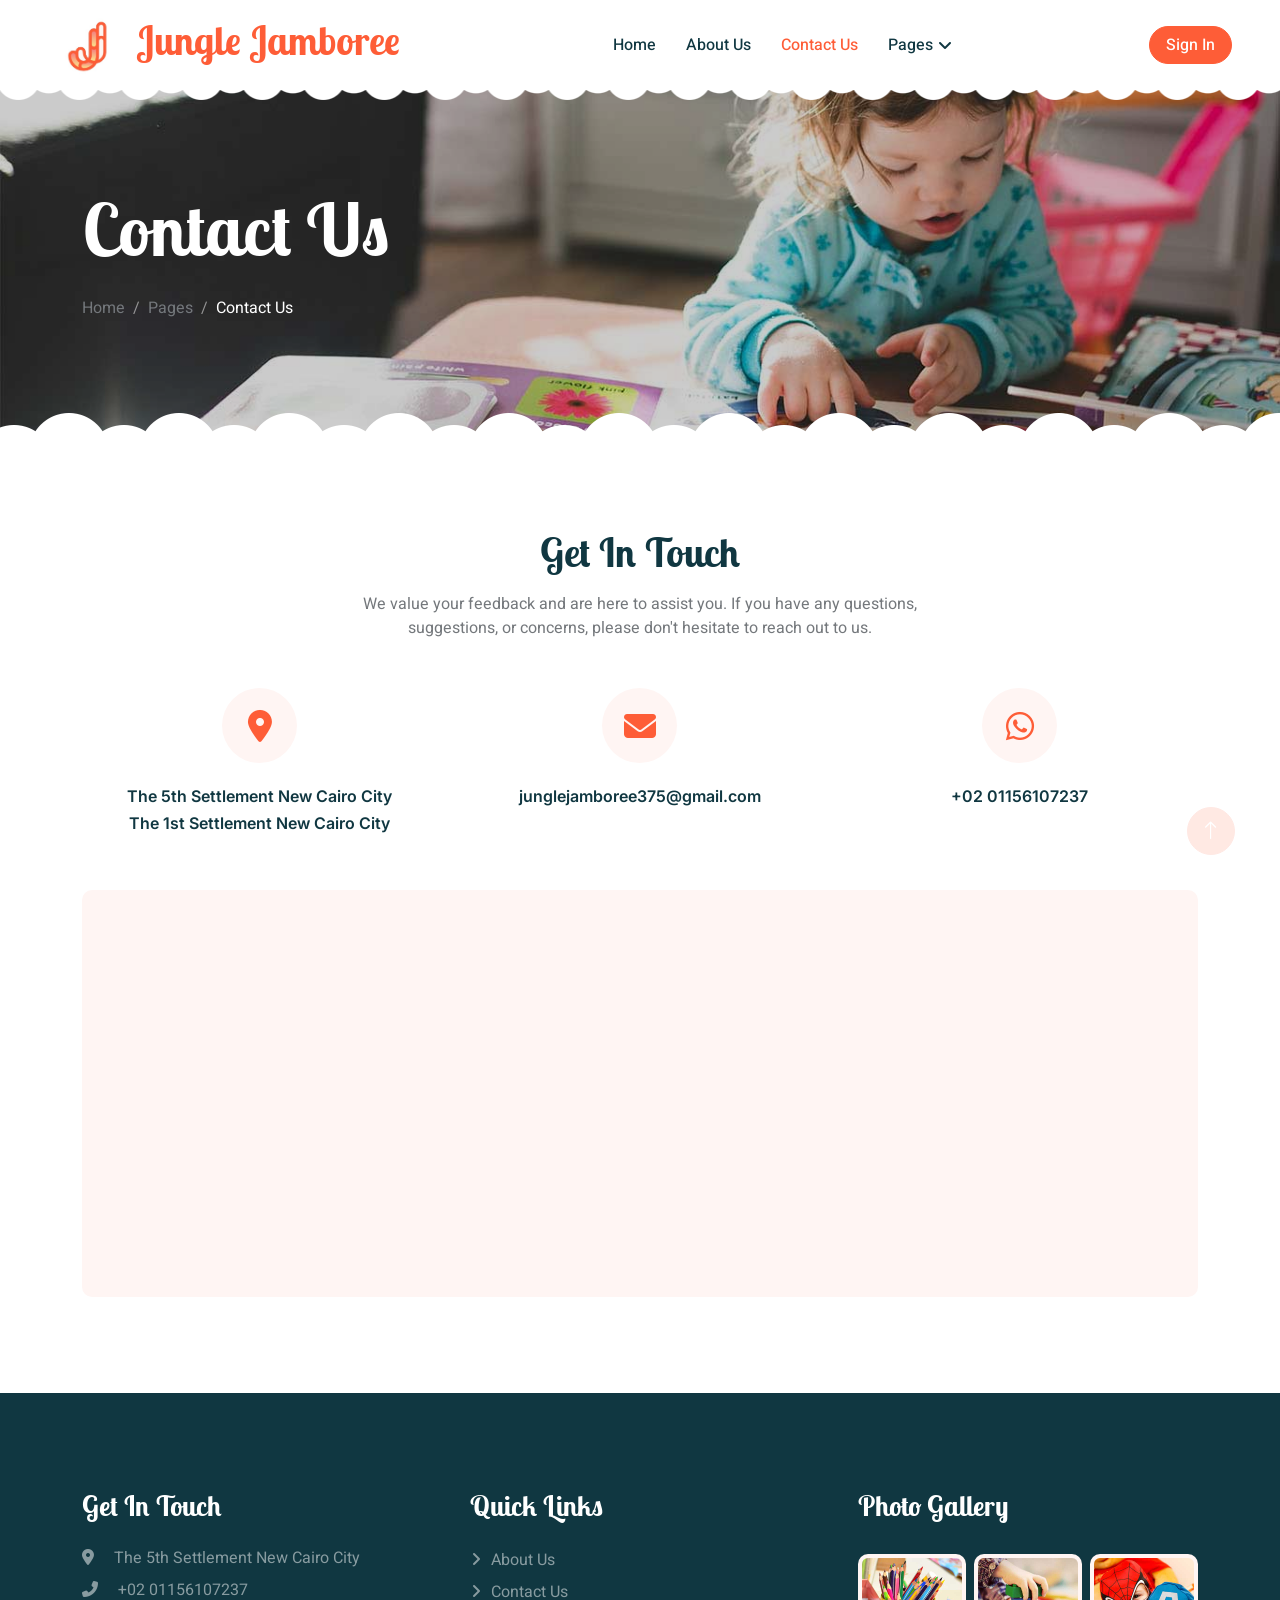
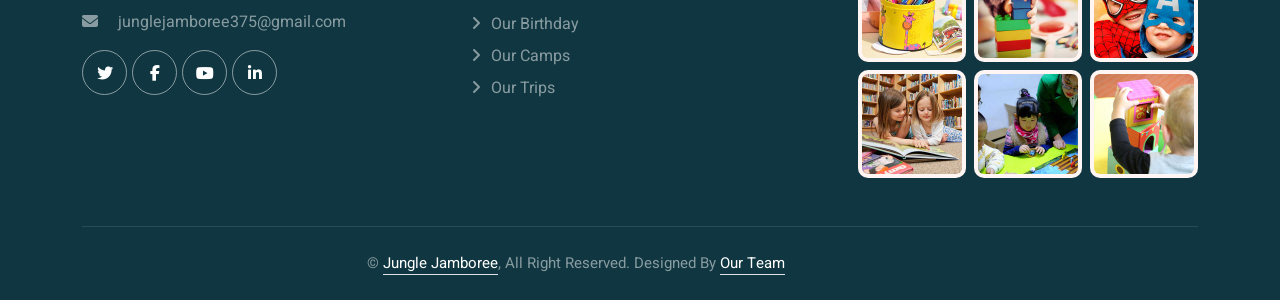
<file: contact.html>
<!DOCTYPE html>
<html lang="en">
  <head>
    <meta charset="utf-8" />
    <title>Jungle Jamboree</title>
    <meta content="width=device-width, initial-scale=1.0" name="viewport" />
    <meta content="" name="keywords" />
    <meta content="" name="description" />

    <!-- Favicon -->
    <link rel="shortcut icon" href="./img/logo.ico" type="image/x-icon" />

    <!-- Google Web Fonts -->
    <link rel="preconnect" href="https://fonts.googleapis.com" />
    <link rel="preconnect" href="https://fonts.gstatic.com" crossorigin />
    <link
      href="https://fonts.googleapis.com/css2?family=Heebo:wght@400;500;600&family=Inter:wght@600&family=Lobster+Two:wght@700&display=swap"
      rel="stylesheet"
    />

    <!-- Icon Font Stylesheet -->
    <link
      rel="stylesheet"
      href="https://cdnjs.cloudflare.com/ajax/libs/font-awesome/6.5.2/css/all.min.css"
      integrity="sha512-SnH5WK+bZxgPHs44uWIX+LLJAJ9/2PkPKZ5QiAj6Ta86w+fsb2TkcmfRyVX3pBnMFcV7oQPJkl9QevSCWr3W6A=="
      crossorigin="anonymous"
      referrerpolicy="no-referrer"
    />
    <link
      href="https://cdn.jsdelivr.net/npm/bootstrap-icons@1.4.1/font/bootstrap-icons.css"
      rel="stylesheet"
    />

    <!-- Libraries Stylesheet -->
    <link href="lib/animate/animate.min.css" rel="stylesheet" />
    <link href="lib/owlcarousel/assets/owl.carousel.min.css" rel="stylesheet" />

    <!-- Customized Bootstrap Stylesheet -->
    <link href="css/bootstrap.min.css" rel="stylesheet" />

    <!-- Template Stylesheet -->
    <link href="css/style.css" rel="stylesheet" />
  </head>

  <body>
    <div class="bg-white p-0">
      <!-- Spinner Start -->
      <div
        id="spinner"
        class="show bg-white position-fixed translate-middle w-100 vh-100 top-50 start-50 d-flex align-items-center justify-content-center"
      >
        <div
          class="spinner-border text-primary"
          style="width: 3rem; height: 3rem"
          role="status"
        >
          <span class="sr-only">Loading...</span>
        </div>
      </div>
      <!-- Spinner End -->

        <!-- Navbar Start -->
        <nav
        class="navbar navbar-expand-lg bg-white navbar-light sticky-top px-4 px-lg-5 py-lg-0"
      >
        <a href="index.html" class="navbar-brand">
          <h1 class="m-0 text-primary">
            <!-- <i class="fa fa-book-reader me-3"></i> -->
            <img src="./img/logo.jpg" class="img-logo" alt="logo" />
            Jungle Jamboree
          </h1>
        </a>
        <button
          type="button"
          class="navbar-toggler"
          data-bs-toggle="collapse"
          data-bs-target="#navbarCollapse"
        >
          <span class="navbar-toggler-icon"></span>
        </button>
        <div class="collapse navbar-collapse" id="navbarCollapse">
          <div class="navbar-nav mx-auto">
            <a href="index.html" class="nav-item nav-link">Home</a>
            <a href="about.html" class="nav-item nav-link">About Us</a>

            <a href="contact.html" class="nav-item nav-link active">Contact Us</a>
            <div class="nav-item dropdown">
              <a
                href="#"
                class="nav-link dropdown-toggle"
                data-bs-toggle="dropdown"
                >Pages</a
              >
              <div
                class="dropdown-menu rounded-0 rounded-bottom border-0 shadow-sm m-0"
              >
              <a href="./profile.html" class="dropdown-item profileNavLink">Profile</a>
              <a href="./camps.html" class="dropdown-item">Camps</a>
              <a href="./trips.html" class="dropdown-item">Trips</a>
              <a href="./events.html" class="dropdown-item">Events</a>
              <a href="./birthday.html" class="dropdown-item">Birthdays</a>
              <a href="./crew.html" class="dropdown-item">Crew</a>
                <a href="./child.html" class="dropdown-item">Childs</a>
              </div>
            </div>
          </div>
          <a
          
          class="btn signInOut btn-primary rounded-pill px-3 d-none d-lg-block"
          ><i class="fa fa-arrow-right ms-3"></i
        ></a>
        </div>
      </nav>
      <!-- Navbar End -->

      <!-- Page Header End -->
      <div class="container-xxl py-5 page-header position-relative mb-5">
        <div class="container py-5">
          <h1 class="display-2 text-white animated slideInDown mb-4">
            Contact Us
          </h1>
          <nav aria-label="breadcrumb animated slideInDown">
            <ol class="breadcrumb">
              <li class="breadcrumb-item"><a href="#">Home</a></li>
              <li class="breadcrumb-item"><a href="#">Pages</a></li>
              <li class="breadcrumb-item text-white active" aria-current="page">
                Contact Us
              </li>
            </ol>
          </nav>
        </div>
      </div>
      <!-- Page Header End -->

      <!-- Contact Start -->
      <div class="container-xxl py-5">
        <div class="container">
          <div
            class="text-center mx-auto mb-5 wow fadeInUp"
            data-wow-delay="0.1s"
            style="max-width: 600px"
          >
            <h1 class="mb-3">Get In Touch</h1>
            <p>
              We value your feedback and are here to assist you. If you have any
              questions, suggestions, or concerns, please don't hesitate to
              reach out to us.
            </p>
          </div>
          <div class="row g-4 mb-5">
            <div
              class="col-md-6 col-lg-4 text-center wow fadeInUp"
              data-wow-delay="0.1s"
            >
              <div
                class="bg-light rounded-circle d-inline-flex align-items-center justify-content-center mb-4"
                style="width: 75px; height: 75px"
              >
                <i class="fa fa-map-marker-alt fa-2x text-primary"></i>
              </div>
              <h6>The 5th Settlement New Cairo City</h6>
              <h6>The 1st Settlement New Cairo City</h6>
            </div>
            <div
              class="col-md-6 col-lg-4 text-center wow fadeInUp"
              data-wow-delay="0.3s"
            >
              <div
                class="bg-light rounded-circle d-inline-flex align-items-center justify-content-center mb-4"
                style="width: 75px; height: 75px"
              >
                <i class="fa fa-envelope fa-2x text-primary"></i>
              </div>
              <h6>
                <a
                  href="mailto:junglejamboree375@gmail.com?subject=contact us&Jungle Jamboree"
                  >junglejamboree375@gmail.com</a
                >
              </h6>
            </div>
            <div
              class="col-md-6 col-lg-4 text-center wow fadeInUp"
              data-wow-delay="0.5s"
            >
              <div
                class="bg-light rounded-circle d-inline-flex align-items-center justify-content-center mb-4"
                style="width: 75px; height: 75px"
              >
                <!-- <i class="fa fa-phone-alt fa-2x text-primary"></i> -->
                <i class="fa-brands fa-whatsapp fa-2x text-primary"></i>
              </div>
              <h6>
                <a href="tel:+02 01156107237">+02 01156107237</a>
              </h6>
            </div>
          </div>
          <div class="bg-light rounded">
            <div class="row g-0">
              <div
                class="col-lg-12 wow fadeIn"
                data-wow-delay="0.5s"
                style="min-height: 400px"
              >
                <div class="position-relative h-100">
                  <iframe
                    class="position-relative rounded w-100 h-100"
                    src="https://www.google.com/maps/embed?pb=!1m18!1m12!1m3!1d27641.276024654475!2d31.40567661035921!3d30.003576111325735!2m3!1f0!2f0!3f0!3m2!1i1024!2i768!4f13.1!3m3!1m2!1s0x14583cc75436d909%3A0x7f921d4528ec3e03!2sThe%205th%20Settlement%2C%20Industrial%20Area%2C%20New%20Cairo%201%2C%20Cairo%20Governorate!5e0!3m2!1sen!2seg!4v1716907530669!5m2!1sen!2seg"
                    frameborder="0"
                    style="min-height: 400px; border: 0"
                    allowfullscreen=""
                    aria-hidden="false"
                    tabindex="0"
                  ></iframe>
                </div>
              </div>
            </div>
          </div>
        </div>
      </div>
      <!-- Contact End -->

      <!-- Footer Start -->
      <div
        class="container-fluid bg-dark text-white-50 footer pt-5 mt-5 wow fadeIn"
        data-wow-delay="0.1s"
      >
        <div class="container py-5">
          <div class="row g-5">
            <div class="col-lg-4 col-md-6">
              <h3 class="text-white mb-4">Get In Touch</h3>
              <p class="mb-2">
                <i class="fa fa-map-marker-alt me-3"></i>
                The 5th Settlement New Cairo City
              </p>
              <p class="mb-2">
                <i class="fa fa-phone-alt me-3"></i>
                <a href="tel:+02 01156107237">+02 01156107237</a>
              </p>
              <p class="mb-2">
                <i class="fa fa-envelope me-3"></i>
                <a
                  href="mailto:junglejamboree375@gmail.com?subject=contact us&Jungle Jamboree"
                  >junglejamboree375@gmail.com</a
                >
              </p>
              <div class="d-flex pt-2">
                <a
                  class="btn btn-outline-light btn-social"
                  href="https://x.com/"
                  target="_blank"
                  ><i class="fab fa-twitter"></i
                ></a>
                <a
                  class="btn btn-outline-light btn-social"
                  href="https://www.facebook.com/"
                  target="_blank"
                  ><i class="fab fa-facebook-f"></i
                ></a>
                <a
                  class="btn btn-outline-light btn-social"
                  href="https://www.youtube.com/"
                  target="_blank"
                  ><i class="fab fa-youtube"></i
                ></a>
                <a
                  class="btn btn-outline-light btn-social"
                  href="https://www.linkedin.com/in/"
                  target="_blank"
                  ><i class="fab fa-linkedin-in"></i
                ></a>
              </div>
            </div>
            <div class="col-lg-4 col-md-6">
              <h3 class="text-white mb-4">Quick Links</h3>
              <a class="btn btn-link text-white-50" href="./about.html"
                >About Us</a
              >
              <a class="btn btn-link text-white-50" href="./contact.html"
                >Contact Us</a
              >
              <a class="btn btn-link text-white-50" href="./birthday.html"
                >Our Birthday</a
              >
              <a class="btn btn-link text-white-50" href="./camps.html"
                >Our Camps</a
              >
              <a class="btn btn-link text-white-50" href="./trips.html"
                >Our Trips</a
              >
            </div>
            <div class="col-lg-4 col-md-6">
              <h3 class="text-white mb-4">Photo Gallery</h3>
              <div class="row g-2 pt-2">
                <div class="col-4">
                  <img
                    class="img-fluid rounded bg-light p-1"
                    src="img/classes-1.jpg"
                    alt="footer image"
                  />
                </div>
                <div class="col-4">
                  <img
                    class="img-fluid rounded bg-light p-1"
                    src="img/classes-2.jpg"
                    alt="footer image"
                  />
                </div>
                <div class="col-4">
                  <img
                    class="img-fluid rounded bg-light p-1"
                    src="img/classes-3.jpg"
                    alt="footer image"
                  />
                </div>
                <div class="col-4">
                  <img
                    class="img-fluid rounded bg-light p-1"
                    src="img/classes-4.jpg"
                    alt="footer image"
                  />
                </div>
                <div class="col-4">
                  <img
                    class="img-fluid rounded bg-light p-1"
                    src="img/classes-5.jpg"
                    alt="footer image"
                  />
                </div>
                <div class="col-4">
                  <img
                    class="img-fluid rounded bg-light p-1"
                    src="img/classes-6.jpg"
                    alt="footer image"
                  />
                </div>
              </div>
            </div>
          </div>
        </div>
        <div class="container">
          <div class="copyright">
            <div class="row justify-content-center">
              <div class="col-md-6 text-center text-md-start mb-3 mb-md-0">
                &copy;
                <a class="border-bottom" href="./index.html">Jungle Jamboree</a
                >, All Right Reserved. Designed By
                <a class="border-bottom" href="./index.html">Our Team</a>
              </div>
            </div>
          </div>
        </div>
      </div>
      <!-- Footer End -->

      <!-- Back to Top -->
      <a href="#" class="btn btn-lg btn-primary btn-lg-square back-to-top"
        ><i class="bi bi-arrow-up"></i
      ></a>
    </div>

    <!-- JavaScript Libraries -->
    <script src="https://code.jquery.com/jquery-3.4.1.min.js"></script>
    <script src="https://cdn.jsdelivr.net/npm/bootstrap@5.0.0/dist/js/bootstrap.bundle.min.js"></script>
    <script src="lib/wow/wow.min.js"></script>
    <script src="lib/easing/easing.min.js"></script>
    <script src="lib/waypoints/waypoints.min.js"></script>
    <script src="lib/owlcarousel/owl.carousel.min.js"></script>

    <!-- Template Javascript -->
    <script src="js/main.js"></script>
  </body>
</html>
</file>
<file: css/ourCamps.css>
body {
  overflow-x: hidden;
  background-color: #fdfdfd;
}
html {
  scroll-behavior: smooth;
}

nav{
    z-index: 9999999 !important;
}
.landing-page {
  width: 100%;
  min-height: 100vh;
  background-color: #8ec5fc;
  background: linear-gradient(
    90deg,
    rgba(0, 0, 0, 0.8),
    rgba(254, 93, 55, 0.2)
  );
  display: flex;
  align-items: center;
  position: relative;
  z-index: 99999;
}
.land-content {
  position: relative;
  z-index: 999;
}
.landing-page .slideVed video {
  position: absolute;
  z-index: 0;
  width: 100%;
  height: 100vh;
  /* inset: 0; */
  object-fit: cover;
  opacity: 0;
  top: 0;
  bottom: 0;
  right: 0;
  left: 0;
}
.landing-page .slideVed .active {
  opacity: 0.7;
  transition: 0.6s ease;
}

/* start landing contents */

.landing-page .land-content h2 {
  font-size: 40px;
  color: #fff;
}

.landing-page .land-content p {
  color: #ffff;
  max-width: 800px;
  font-size: 20px;
  line-height: 1.8;
}

.landing-page .bullets {
  display: flex;
  position: absolute;
  bottom: 100px;
  left: 50%;
  transform: translate(-50%);
}
.landing-page .bullets div {
  width: 30px;
  height: 30px;
  border-radius: 50%;
  margin: 10px;
  background-color: #4158d0;
  background-image: linear-gradient(43deg, #fe5d37 10%, #fe5d37 46%);
  opacity: 0.5;
  cursor: pointer;
}
.landing-page .bullets div:hover {
  opacity: 0.7;
}
.landing-page .bullets .on {
  opacity: 1;
}
</file>
<file: css/whyChooseUs.css>
/* .grid-contaiener {
    display: grid; 
    grid-template-columns: 1fr 1fr 1fr 1fr; 
    grid-template-rows: 1fr 1fr 1fr; 
    gap: 20px 20px; 
    grid-template-areas: 
      "child1 child1 child2 child2"
      "child3 child4 child6 child6"
      "child3 child5 child7 child7"; 
      width: 95%;
      margin: auto;
  } */
  .grid-contaiener {
    display: grid; 
    grid-template-columns: 1fr 1fr 1fr 1fr; 
    grid-template-rows: 0.5fr 1fr 1fr; 
    gap: 20px 20px; 
    grid-template-areas: 
      "child1 child1 child2 child2"
      "child3 child4 child6 child6"
      "child3 child5 child7 child7"; 
      width: 95%;
      margin: auto;
  }
  
.grid-contaiener img{
    object-fit: cover  !important;
}
.img-offer{
    width: 200px !important;
    
    margin: auto;
    display: block;
    /* height: 200px !important; */
}
.Child1 {
  grid-area: child1;
  background-color: #FFF5F3;
  /* overflow: hidden; */
  
}

.child2 {
  grid-area: child2;
   background-color: #FFF5F3;
   /* overflow: hidden; */
  
}

.child3 {
  grid-area: child3;
   background-color: #FFF5F3;
   /* overflow: hidden; */
  
}

.child4 {
  grid-area: child4;
   background-color: #FFF5F3;
   /* overflow: hidden; */
  
}

.child5 {
  grid-area: child5;
   background-color: #FFF5F3;
   /* overflow: hidden; */
  
}

.child6 {
  grid-area: child6;
   background-color: #FFF5F3;
   /* overflow: hidden; */
  
}

.child7 {
  grid-area: child7;
  
   background-color: #FFF5F3;
   /* overflow: hidden; */
}
.heading-why{
    position: relative;
    /* background-color: rebeccapurple; */
}
.heading-why::after{
    content: '';
    background-color: gray;
    width: 100px;
    height: 2px;
    position: absolute;
    bottom: 10px;
    left: 0;
}
.start-rounded{
    border-top-left-radius: 10px;
    border-bottom-left-radius: 10px;
}


@media(max-width:991.98px){
    .grid-contaiener  {  display: grid;
        grid-template-columns: 1fr 1fr 1fr 1fr;
        grid-template-rows: 0.5fr 1fr 0.5fr 0.5fr 1fr auto;
        gap: 20px 20px;
        grid-auto-flow: row;
        grid-template-areas:
          "child1 child1 child2 child2"
          "child3 child3 child3 child3"
          "child4 child4 child4 child4"
          "child5 child5 child5 child5"
          "child6 child6 child6 child6"
          "child7 child7 child7 child7";
      }
      .img-offer{
        width: 100% !important;
      }
      
     
      
}
 @media (max-width:767.98px) {

    .grid-contaiener{
        display: grid;
        /* grid-template-columns: 1fr 1fr 1fr 1fr; */
        /* grid-template-rows: 0.5fr 0.5fr auto; */
        gap: 20px 20px;
        grid-auto-flow: row;
        /* grid-template-areas:
        "Child1 Child1 child2 child2"
        "child3 child4 child6 child6"
        "child3 child5 child7 child7"; */
        
        grid-template-columns: 1fr;
        grid-template-rows: 1fr 1fr 0.5fr 1fr 0.5fr 1fr 1fr;
          grid-template-areas:
          "child1 "
          "child2"
          "child3"
          "child4"
          "child5"
          "child6"
          "child7"
          ;
      
        
      
      
          min-height: 100vh;
          width: 90%;
          margin: auto;
      }
      .img-offer{
        width: 100%;
      }
}
</file>
<file: css/style.css>
/********** Template CSS **********/
:root {
  --primary: #fe5d37;
  --light: #fff5f3;
  --dark: #103741;
}

.main-color {
  color: var(--primary);
}
.box {
  padding: 15px 0px;
}
.imageCamp {
  width: 200px;
  height: 200px;
  border-radius: 50%;
}
.iconAdd {
  width: 30px;
  height: 30px;
  background-color: #fff;
  display: flex;
  justify-content: center;
  align-items: center;
  border-radius: 50%;
  color: #000;
  position: absolute;
  left: 50%;
  top: 100%;
  transform: translate(-50%, -50%);
  border: 3px solid #d6c3bf;
  transition: 0.3s;
  cursor: pointer;
  transform-origin: center center;
  transform-origin: center center;
}

.iconAdd:hover {
  border: 3px solid #fe5d37;
}

.back-to-top {
  position: fixed;
  display: none;
  right: 45px;
  bottom: 45px;
  z-index: 99;
}
div:where(.swal2-container) button:where(.swal2-styled).swal2-confirm {
  background-color: #fe5d37 !important;
}
div:where(.swal2-icon) {
  border: none !important;
}

.h {
  height: 200px !important;
}
.img-logo {
  width: 80px;
}
/*** Spinner ***/
#spinner {
  opacity: 0;
  visibility: hidden;
  transition: opacity 0.5s ease-out, visibility 0s linear 0.5s;
  z-index: 99999;
}

#spinner.show {
  transition: opacity 0.5s ease-out, visibility 0s linear 0s;
  visibility: visible;
  opacity: 1;
}

/*** Button ***/
.btn {
  font-weight: 500;
  transition: 0.5s;
}

.btn.btn-primary {
  color: #ffffff;
}

.btn-square {
  width: 38px;
  height: 38px;
}

.btn-sm-square {
  width: 32px;
  height: 32px;
}

.btn-lg-square {
  width: 48px;
  height: 48px;
}

.btn-square,
.btn-sm-square,
.btn-lg-square {
  padding: 0;
  display: flex;
  align-items: center;
  justify-content: center;
  font-weight: normal;
  border-radius: 50px;
}

/*** Heading ***/
h1,
h2,
h3,
h4,
.h1,
.h2,
.h3,
.h4,
.display-1,
.display-2,
.display-3,
.display-4,
.display-5,
.display-6 {
  font-family: "Lobster Two", cursive;
  font-weight: 700;
}

h5,
h6,
.h5,
.h6 {
  font-weight: 600;
}

.font-secondary {
  font-family: "Lobster Two", cursive;
}

/*** Navbar ***/
.navbar .navbar-nav .nav-link {
  padding: 30px 15px;
  color: var(--dark);
  font-weight: 500;
  outline: none;
}

.navbar .navbar-nav .nav-link:hover,
.navbar .navbar-nav .nav-link.active {
  color: var(--primary);
}

.navbar.sticky-top {
  top: -100px;
  transition: 0.5s;
}

.navbar .dropdown-toggle::after {
  border: none;
  content: "\f107";
  font-family: "Font Awesome 5 Free";
  font-weight: 900;
  vertical-align: middle;
  margin-left: 5px;
  transition: 0.5s;
}

.navbar .dropdown-toggle[aria-expanded="true"]::after {
  transform: rotate(-180deg);
}

@media (max-width: 991.98px) {
  .navbar .navbar-nav .nav-link {
    margin-right: 0;
    padding: 10px 0;
  }

  .navbar .navbar-nav {
    margin-top: 15px;
    border-top: 1px solid #eeeeee;
  }
}

@media (min-width: 992px) {
  .navbar .nav-item .dropdown-menu {
    display: block;
    top: calc(100% - 15px);
    margin-top: 0;
    opacity: 0;
    visibility: hidden;
    transition: 0.5s;
  }

  .navbar .nav-item:hover .dropdown-menu {
    top: 100%;
    visibility: visible;
    transition: 0.5s;
    opacity: 1;
  }
}

/*** Header ***/
.header-carousel::before,
.header-carousel::after,
.page-header::before,
.page-header::after {
  position: absolute;
  content: "";
  width: 100%;
  height: 10px;
  top: 0;
  left: 0;
  background: url(../img/bg-header-top.png) center center repeat-x;
  z-index: 1;
}

.header-carousel::after,
.page-header::after {
  height: 19px;
  top: auto;
  bottom: 0;
  background: url(../img/bg-header-bottom.png) center center repeat-x;
}

@media (max-width: 768px) {
  .header-carousel .owl-carousel-item {
    position: relative;
    min-height: 500px;
  }

  .header-carousel .owl-carousel-item img {
    position: absolute;
    width: 100%;
    height: 100%;
    object-fit: cover;
  }

  .header-carousel .owl-carousel-item p {
    font-size: 16px !important;
    font-weight: 400 !important;
  }

  .header-carousel .owl-carousel-item h1 {
    font-size: 30px;
    font-weight: 600;
  }
}

.header-carousel .owl-nav {
  position: absolute;
  top: 50%;
  right: 8%;
  transform: translateY(-50%);
  display: flex;
  flex-direction: column;
}

.header-carousel .owl-nav .owl-prev,
.header-carousel .owl-nav .owl-next {
  margin: 7px 0;
  width: 45px;
  height: 45px;
  display: flex;
  align-items: center;
  justify-content: center;
  color: #ffffff;
  background: transparent;
  border: 1px solid #ffffff;
  border-radius: 45px;
  font-size: 22px;
  transition: 0.5s;
}

.header-carousel .owl-nav .owl-prev:hover,
.header-carousel .owl-nav .owl-next:hover {
  background: var(--primary);
  border-color: var(--primary);
}

.page-header {
  background: linear-gradient(rgba(0, 0, 0, 0.2), rgba(0, 0, 0, 0.2)),
    url(../img/carousel-1.jpg) center center no-repeat;
  background-size: cover;
}

.breadcrumb-item + .breadcrumb-item::before {
  color: rgba(255, 255, 255, 0.5);
}

/*** Facility ***/
.facility-item .facility-icon {
  position: relative;
  margin: 0 auto;
  width: 100px;
  height: 100px;
  border-radius: 100px;
  display: flex;
  align-items: center;
  justify-content: center;
}

.facility-item .facility-icon::before {
  position: absolute;
  content: "";
  width: 100%;
  height: 100%;
  top: 0;
  left: 0;
  background: rgba(255, 255, 255, 0.9);
  transition: 0.5s;
  z-index: 1;
}

.facility-item .facility-icon span {
  position: absolute;
  content: "";
  width: 15px;
  height: 30px;
  top: 0;
  left: 0;
  border-radius: 50%;
}

.facility-item .facility-icon span:last-child {
  left: auto;
  right: 0;
}

.facility-item .facility-icon i {
  position: relative;
  z-index: 2;
}

.facility-item .facility-text {
  position: relative;
  min-height: 250px;
  padding: 30px;
  border-radius: 100%;
  display: flex;
  text-align: center;
  justify-content: center;
  flex-direction: column;
}

.facility-item .facility-text::before {
  position: absolute;
  content: "";
  width: 100%;
  height: 100%;
  top: 0;
  left: 0;
  background: rgba(255, 255, 255, 0.9);
  transition: 0.5s;
  z-index: 1;
}

.facility-item .facility-text * {
  position: relative;
  z-index: 2;
}

.facility-item:hover .facility-icon::before,
.facility-item:hover .facility-text::before {
  background: transparent;
}

.facility-item * {
  transition: 0.5s;
}

.facility-item:hover * {
  color: #ffffff !important;
}

/*** About ***/
.about-img img {
  transition: 0.5s;
}

.about-img img:hover {
  background: var(--primary) !important;
}

/*** Classes ***/
.classes-item {
  transition: 0.5s;
}

.classes-item:hover {
  margin-top: -10px;
}

/*** Team ***/
.team-item .team-text {
  position: absolute;
  width: 250px;
  height: 250px;
  bottom: 0;
  right: 0;
  display: flex;
  align-items: center;
  justify-content: center;
  flex-direction: column;
  background: #ffffff;
  border: 17px solid var(--light);
  border-radius: 250px;
  transition: 0.5s;
}

.team-item:hover .team-text {
  border-color: var(--primary);
}

/*** Testimonial ***/
.testimonial-carousel {
  padding-left: 1.5rem;
  padding-right: 1.5rem;
}

@media (min-width: 576px) {
  .testimonial-carousel {
    padding-left: 4rem;
    padding-right: 4rem;
  }
}

.testimonial-carousel .testimonial-item .border {
  border: 1px dashed rgba(0, 185, 142, 0.3) !important;
}

.testimonial-carousel .owl-nav {
  position: absolute;
  width: 100%;
  height: 45px;
  top: 50%;
  left: 0;
  transform: translateY(-50%);
  display: flex;
  justify-content: space-between;
  z-index: 1;
}

.testimonial-carousel .owl-nav .owl-prev,
.testimonial-carousel .owl-nav .owl-next {
  position: relative;
  width: 45px;
  height: 45px;
  display: flex;
  align-items: center;
  justify-content: center;
  color: #ffffff;
  background: var(--primary);
  border-radius: 45px;
  font-size: 20px;
  transition: 0.5s;
}

.testimonial-carousel .owl-nav .owl-prev:hover,
.testimonial-carousel .owl-nav .owl-next:hover {
  background: var(--dark);
}

/*& contact */

a {
  color: inherit;
}
.contact-caption ul li a:hover {
  color: #fe5d37;
  transition: color 0.3s ease-in-out;
}

/*** Footer ***/
.footer .btn.btn-social {
  margin-right: 5px;
  width: 45px;
  height: 45px;
  display: flex;
  align-items: center;
  justify-content: center;
  color: #ffffff;
  border: 1px solid rgba(255, 255, 255, 0.5);
  border-radius: 45px;
  transition: 0.3s;
}

.footer .btn.btn-social:hover {
  border-color: var(--primary);
  background: var(--primary);
}

.footer .btn.btn-link {
  display: block;
  margin-bottom: 5px;
  padding: 0;
  text-align: left;
  font-size: 16px;
  font-weight: normal;
  text-transform: capitalize;
  transition: 0.3s;
}

.footer .btn.btn-link::before {
  position: relative;
  content: "\f105";
  font-family: "Font Awesome 5 Free";
  font-weight: 900;
  margin-right: 10px;
}

.footer .btn.btn-link:hover {
  color: var(--primary) !important;
  letter-spacing: 1px;
  box-shadow: none;
}

.footer .form-control {
  border-color: rgba(255, 255, 255, 0.5);
}

.footer .copyright {
  padding: 25px 0;
  font-size: 15px;
  border-top: 1px solid rgba(256, 256, 256, 0.1);
}

.footer .copyright a {
  color: #ffffff;
}

.footer .footer-menu a {
  margin-right: 15px;
  padding-right: 15px;
  border-right: 1px solid rgba(255, 255, 255, 0.1);
}

.footer .copyright a:hover,
.footer .footer-menu a:hover {
  color: var(--primary) !important;
}

.footer .footer-menu a:last-child {
  margin-right: 0;
  padding-right: 0;
  border-right: none;
}
.owl-carousel-item img {
  height: 100vh;
  object-fit: cover;
}

/* icon already added */
.alreadyAdded {
  position: absolute;
  left: 15px;
  top: 15px;
  font-size: 30px;
}

.img-offer {
  width: 65% !important;
  border-radius: 4px;
}

/* .profile-icon {
  width: 40px;
  height: 40px;
  border: 2px solid #fe5d37 ;
  border-radius: 50%;
  color: #fe5d37;
  display: flex;
  justify-content: center;
  align-items: center;
} */



.opacity-30{
  opacity: 0.4;
}

.pointer-none{
  pointer-events: none;
}
.edjed{
  left: 10px;
  top: 10px;
  font-family:sans-serif ;
  font-size: 15px;
}

@media (max-width:416.98px) {
  .img-logo{
    width: 56px !important;
  }
  nav h1 {
    font-size: 21px !important;
  }  
}
</file>
<file: css/about.css>
*,
*:before,
*:after {
  box-sizing: border-box;
  margin: 0;
  padding: 0;
}

body {
  font-family: Arial, "Helvetica Neue", Helvetica, sans-serif;
}

.description {
  text-align: center;
  color: #ffffff;
  margin-top: 30px;
  line-height: 60px;
}

.bg-img-about {
  background-image: url("../");
  background-size: cover;
  background-repeat: no-repeat;
  background-attachment: fixed;
  height: 400px;
  background-position: 0% 80%;
  display: flex;
  justify-content: center;
  align-items: center;
}

#slider-wrapp {
  width: 100%;
  max-width: 900px;
  height: auto;
  margin: 150px auto;
  text-align: center;
}
#slider-wrapp #slider {
  width: 100%;
  height: auto;
  position: relative;
}
#slider-wrapp #slider .slide {
  color: #ffffff;
  position: absolute;
  width: 700px;
  height: 450px;
  left: 50%;
  margin-left: -350px;
  -o-box-shadow: 0 -36px 9px -28px rgba(0, 0, 0, 0.3);
  -ms-box-shadow: 0 -36px 9px -28px rgba(0, 0, 0, 0.3);
  box-shadow: 0 -36px 9px -28px rgba(0, 0, 0, 0.3);
  transition: all 0.5s ease;
  transform: perspective(1300px) translate3d(0px, -130px, -500px);
}
#slider-wrapp #slider .slide img {
  padding: 3px;
  background: #ffffff;
  border-radius: 3px;
  width: 100%;
}
#slider-wrapp #slider .slide:nth-last-child(4) {
  transform: perspective(1300px) translate3d(0px, -110px, -290px);
}
#slider-wrapp #slider .slide:nth-last-child(3) {
  transform: perspective(1300px) translate3d(0px, -75px, -210px);
}
#slider-wrapp #slider .slide:nth-last-child(2) {
  transform: perspective(1300px) translate3d(0px, -40px, -130px);
}
#slider-wrapp #slider .slide:nth-last-child(1) {
  transform: perspective(1300px) translate3d(0px, -5px, -50px);
}
#slider-wrapp #slider .slide.active {
  transform: perspective(1300px) translate3d(0px, 100px, 0px);
  opacity: 0;
}
#slider-wrapp #slider.transfomer .slide:nth-last-child(5) {
  transform: perspective(1300px) translate3d(0px, -110px, -290px);
}
#slider-wrapp #slider.transfomer .slide:nth-last-child(4) {
  transform: perspective(1300px) translate3d(0px, -75px, -210px);
}
#slider-wrapp #slider.transfomer .slide:nth-last-child(3) {
  transform: perspective(1300px) translate3d(0px, -40px, -130px);
}
#slider-wrapp #slider.transfomer .slide:nth-last-child(2) {
  transform: perspective(1300px) translate3d(0px, -5px, -50px);
}
#slider-wrapp #slider._3D .slide {
  -o-box-shadow: -50px 10px 50px -15px rgba(0, 0, 0, 0.3);
  -ms-box-shadow: -50px 10px 50px -15px rgba(0, 0, 0, 0.3);
  box-shadow: -50px 10px 50px -15px rgba(0, 0, 0, 0.3);
  transform: perspective(1300px) rotateY(30deg)
    translate3d(440px, -230px, -1950px);
  opacity: 0;
}
#slider-wrapp #slider._3D .slide:nth-last-child(1) {
  transform: perspective(1300px) rotateY(30deg) translate3d(510px, 20px, 0px);
  opacity: 1;
}
#slider-wrapp #slider._3D .slide:nth-last-child(2) {
  transform: perspective(1300px) rotateY(30deg)
    translate3d(510px, -40px, -200px);
  opacity: 1;
}
#slider-wrapp #slider._3D .slide:nth-last-child(3) {
  transform: perspective(1300px) rotateY(30deg)
    translate3d(510px, -100px, -400px);
  opacity: 1;
}
#slider-wrapp #slider._3D .slide:nth-last-child(4) {
  transform: perspective(1300px) rotateY(30deg)
    translate3d(510px, -160px, -600px);
  opacity: 1;
}
#slider-wrapp #slider._3D .slide:nth-last-child(5) {
  transform: perspective(1300px) rotateY(30deg)
    translate3d(510px, -175px, -800px);
  opacity: 1;
}
#slider-wrapp #slider._3D .slide:nth-last-child(6) {
  transform: perspective(1300px) rotateY(30deg)
    translate3d(510px, -190px, -1000px);
  opacity: 1;
}
#slider-wrapp #slider._3D .slide:nth-last-child(7) {
  transform: perspective(1300px) rotateY(30deg)
    translate3d(490px, -200px, -1200px);
  opacity: 1;
}
#slider-wrapp #slider._3D .slide:nth-last-child(8) {
  transform: perspective(1300px) rotateY(30deg)
    translate3d(480px, -210px, -1450px);
  opacity: 1;
}
#slider-wrapp #slider._3D .slide:nth-last-child(9) {
  transform: perspective(1300px) rotateY(30deg)
    translate3d(460px, -220px, -1700px);
  opacity: 0.5;
}
#slider-wrapp #slider._3D .slide.active {
  opacity: 0;
  transform: perspective(1300px) rotateX(0deg) rotateY(35deg) rotateZ(0deg)
    scale3d(1, 1, 1) translate3d(515px, 100px, 300px) !important;
}
#slider-wrapp #slider._3D.transfomer .slide:nth-last-child(2) {
  transform: perspective(1300px) rotateY(30deg) translate3d(510px, 20px, 0px);
  opacity: 1;
}
#slider-wrapp #slider._3D.transfomer .slide:nth-last-child(3) {
  transform: perspective(1300px) rotateY(30deg)
    translate3d(510px, -40px, -200px);
  opacity: 1;
}
#slider-wrapp #slider._3D.transfomer .slide:nth-last-child(4) {
  transform: perspective(1300px) rotateY(30deg)
    translate3d(510px, -100px, -400px);
  opacity: 1;
}
#slider-wrapp #slider._3D.transfomer .slide:nth-last-child(5) {
  transform: perspective(1300px) rotateY(30deg)
    translate3d(510px, -160px, -600px);
  opacity: 1;
}
#slider-wrapp #slider._3D.transfomer .slide:nth-last-child(6) {
  transform: perspective(1300px) rotateY(30deg)
    translate3d(510px, -175px, -800px);
  opacity: 1;
}
#slider-wrapp #slider._3D.transfomer .slide:nth-last-child(7) {
  transform: perspective(1300px) rotateY(30deg)
    translate3d(510px, -190px, -1000px);
  opacity: 1;
}
#slider-wrapp #slider._3D.transfomer .slide:nth-last-child(8) {
  transform: perspective(1300px) rotateY(30deg)
    translate3d(490px, -200px, -1200px);
  opacity: 1;
}
#slider-wrapp #slider._3D.transfomer .slide:nth-last-child(9) {
  transform: perspective(1300px) rotateY(30deg)
    translate3d(480px, -210px, -1450px);
  opacity: 1;
}
#slider-wrapp #slider._3D.transfomer .slide:nth-last-child(10) {
  transform: perspective(1300px) rotateY(30deg)
    translate3d(460px, -220px, -1700px);
  opacity: 0.5;
}

.keyboard {
  position: absolute;
  bottom: 20px;
  left: 20px;
}
.keyboard .key {
  border-radius: 9px;
  color: #000000;
  display: inline-block;
  padding-top: 8px;
  text-indent: 15px;
  background: #ffffff;
  position: relative;
  font-family: sans-serif;
  cursor: pointer;
}
.keyboard .key:hover {
  background: #eee;
}
.keyboard .key.ctrl {
  width: 75px;
  height: 50px;
  position: relative;
  top: -4px;
}
.keyboard .key.ctrl.active {
  top: 0;
  margin-bottom: 5px;
}
.keyboard .key:after {
  content: " ";
  display: inline-block;
  position: absolute;
  top: 1px;
  left: -2px;
  right: -2px;
  height: 50px;
  border: 5px solid #aaa;
  border-radius: 5px;
  border-top: 0;
}
.keyboard .key.active {
  -o-box-shadow: inset 0 0 20px #999;
  -ms-box-shadow: inset 0 0 20px #999;
  box-shadow: inset 0 0 20px #999;
  height: 45px !important;
  top: 3px;
}
.keyboard .key.active:after {
  height: 47px;
  border-color: #999;
}
.keyboard .arrows {
  display: inline-block;
  margin-left: 15px;
}
.keyboard .arrows > .key {
  width: 50px;
  height: 50px;
  font-weight: bold;
  font-size: 20px;
  margin: 2px;
}
.keyboard .arrows > .key.up {
  display: block;
  margin: 0 auto 3px 60px;
}
.keyboard .arrows > .key.up.active {
  margin-bottom: 8px;
}
.keyboard p {
  padding-top: 10px;
  font-size: 17px;
  letter-spacing: 2px;
  background: #ffffff;
  line-height: 34px;
  padding: 10px;
  border-radius: 5px;
  margin-top: 10px;
}
.keyboard kbd {
  display: inline-block;
  margin: 1px;
  padding: 1px 4px;
  font-size: 11px;
  line-height: 1.4;
  color: #242729;
  text-shadow: 0 1px 0 #ffffff;
  background-color: #e1e3e5;
  border: 1px solid #adb3b9;
  border-radius: 3px;
  box-shadow: 0 1px 0 rgba(12, 13, 14, 0.2), 0 0 0 2px #ffffff inset;
  white-space: nowrap;
  position: relative;
  top: -3px;
}

@media (max-width: 980px) {
  .keyboard {
    opacity: 0;
  }
} /*# sourceMappingURL=about.css.map */

/* about video  */
.video-container{
  height: 356px;
}
.about-video{
  width: 100%;
  object-fit: fill;
  height: 100%;
  
}




/* start landing contents */
</file>
